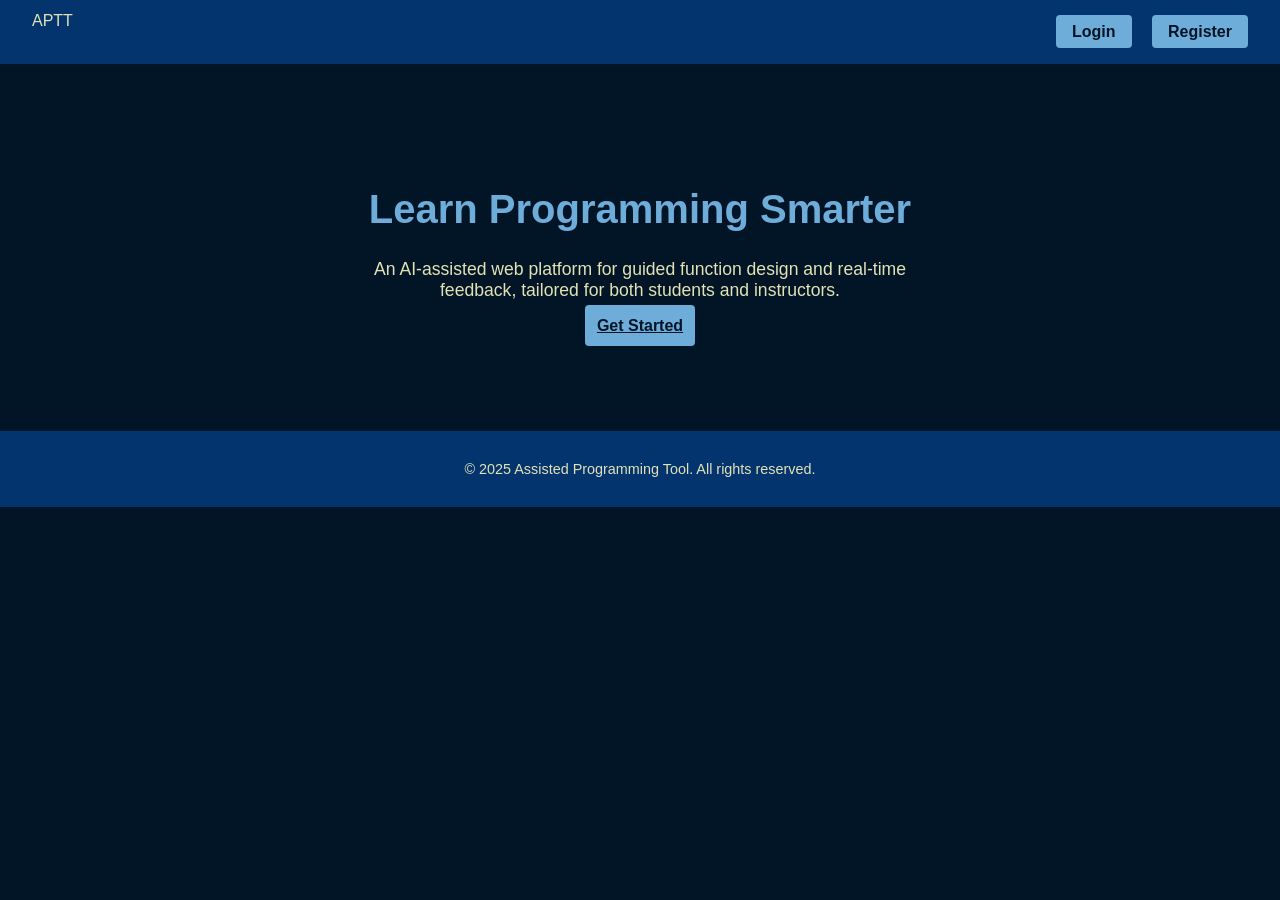
<file: frontend/index.html>
<!-- index.html -->
<!DOCTYPE html>
<html lang="en">
<head>
  <meta charset="UTF-8" />
  <meta name="viewport" content="width=device-width, initial-scale=1.0" />
  <title>Assisted Programming Tool</title>
  <link rel="stylesheet" href="css/styles.css" />
</head>
<body>
  <header class="navbar">
    <div class="logo">APTT</div>
    <div class="nav-links">
      <a href="login.html" class="btn">Login</a>
      <a href="register.html" class="btn btn-secondary">Register</a>
    </div>
  </header>
  <main class="hero">
    <h1>Learn Programming Smarter</h1>
    <p>An AI-assisted web platform for guided function design and real-time feedback, tailored for both students and instructors.</p>
    <div class="cta-buttons">
      <a href="login.html" class="btn">Get Started</a>
    </div>
  </main>
  <footer class="footer">
    <p>&copy; 2025 Assisted Programming Tool. All rights reserved.</p>
  </footer>
</body>
</html>
</file>
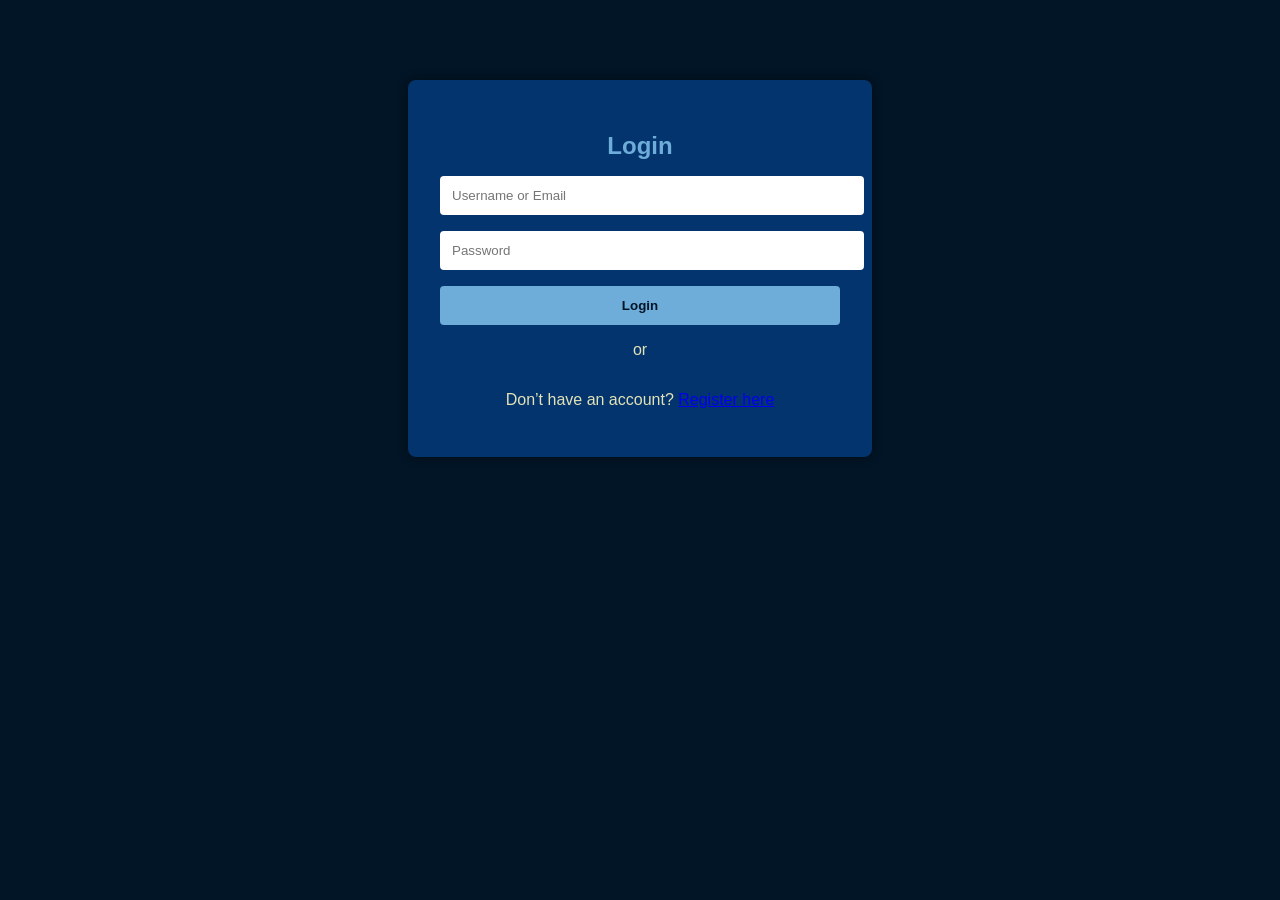
<file: frontend/collection.html>
<!DOCTYPE html>
<html lang="en">
<head>
  <meta charset="UTF-8" />
  <meta name="viewport" content="width=device-width, initial-scale=1.0"/>
  <title>Exercise Collection - APTT</title>
  <link rel="stylesheet" href="css/styles.css" />
  <style>
    .container {
      max-width: 1200px;
      margin: 2rem auto;
      padding: 0 1rem;
    }

    .section-box {
      background-color: #1e293b;
      border-radius: 8px;
      padding: 1.5rem;
      margin-bottom: 1.5rem;
      box-shadow: 0 0 8px rgba(0,0,0,0.3);
    }

    ul.exercise-list {
      list-style: none;
      padding: 0;
    }

    .exercise-item {
      display: flex;
      align-items: center;
      justify-content: space-between;
      background: #0f172a;
      padding: 0.75rem 1rem;
      margin-bottom: 0.5rem;
      border-radius: 6px;
    }

    .exercise-title a {
      color: #38bdf8;
      font-weight: 500;
      text-decoration: none;
    }

    .exercise-title a:hover {
      text-decoration: underline;
    }

    .exercise-meta {
      display: flex;
      align-items: center;
      gap: 1rem;
    }

    .badge {
      padding: 2px 8px;
      border-radius: 12px;
      font-size: 0.8rem;
      color: #fff;
    }

    .easy { background-color: #22c55e; }
    .medium { background-color: #eab308; }
    .hard { background-color: #ef4444; }

    .completed {
      font-size: 1.2rem;
      color: #10b981;
    }
  </style>
</head>
<body>
  <header class="navbar">
    <img src="assets/APTT_Logo.png" alt="APTT Logo" class="logo" onclick="window.location.href='dashboard.html'" />
    <button class="logout-btn" onclick="logout()">Logout</button>
  </header>

  <main class="container">
    <div class="section-box">
      <h2 id="collection-title">Loading...</h2>
      <p id="collection-description"></p>
    </div>

    <div class="section-box">
      <h3>Exercises</h3>
      <ul id="exercise-list" class="exercise-list"></ul>
    </div>
  </main>

  <script>
    const token = localStorage.getItem("token");
    if (!token) window.location.href = "login.html";

    const urlParams = new URLSearchParams(window.location.search);
    const collectionId = urlParams.get("id");

    fetch(`http://localhost:8000/api/collections/${collectionId}/`, {
      headers: { Authorization: `Bearer ${token}` }
    })
    .then(res => res.json())
    .then(collection => {
      document.getElementById("collection-title").textContent = collection.title;
      document.getElementById("collection-description").textContent = collection.description;
    });

    // Fetch user submissions first
    let submittedExerciseIds = [];
    fetch(`http://localhost:8000/api/submissions/`, {
      headers: { Authorization: `Bearer ${token}` }
    })
    .then(res => res.json())
    .then(submissions => {
      submittedExerciseIds = submissions.map(s => s.exercise);

      // Then fetch the exercises
      return fetch(`http://localhost:8000/api/collections/${collectionId}/exercises/`, {
        headers: { Authorization: `Bearer ${token}` }
      });
    })
    .then(res => res.json())
    .then(exercises => {
      const list = document.getElementById("exercise-list");
      if (exercises.length === 0) {
        list.innerHTML = '<li>No exercises found.</li>';
      } else {
        exercises.forEach(ex => {
          const li = document.createElement("li");
          li.className = "exercise-item";

          // Difficulty class
          let difficultyClass = "easy";
          if (ex.difficulty === "Medium") difficultyClass = "medium";
          else if (ex.difficulty === "Hard") difficultyClass = "hard";

          // Check if completed
          const isCompleted = submittedExerciseIds.includes(ex.id);
          li.innerHTML = `
            <div class="exercise-title">
              <a href="exercise.html?id=${ex.id}">${ex.title}</a>
            </div>
            <div class="exercise-meta">
              <span class="badge ${difficultyClass}">${ex.difficulty}</span>
              ${isCompleted ? '<span class="completed">✓</span>' : ''}
            </div>
          `;
          list.appendChild(li);
        });
      }
    });

    function logout() {
      localStorage.removeItem("token");
      window.location.href = "login.html";
    }
  </script>
</body>
</html>
</file>
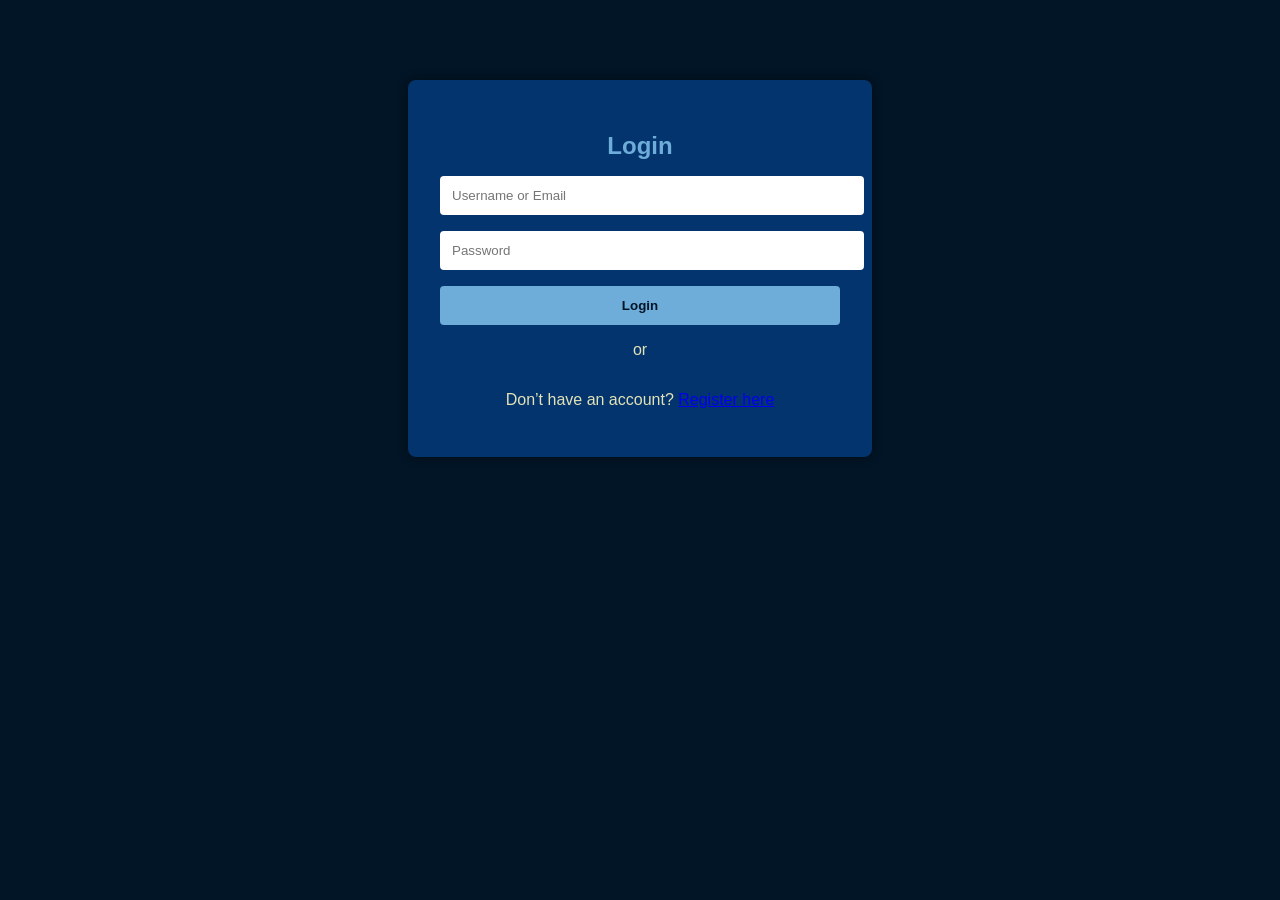
<file: frontend/collection_manage.html>
<!DOCTYPE html>
<html lang="en">
<head>
  <meta charset="UTF-8" />
  <meta name="viewport" content="width=device-width, initial-scale=1.0"/>
  <title>Manage Collection - APTT</title>
  <link rel="stylesheet" href="css/styles.css" />
  <style>
    .section {
      margin-top: 2rem;
    }
    .section h3 {
      color: #38bdf8;
      margin-bottom: 1rem;
    }
    .item-list {
      background: #1e293b;
      padding: 1rem;
      border-radius: 8px;
      box-shadow: 0 2px 6px rgba(0,0,0,0.25);
    }
    .item-list ul {
      list-style: none;
      padding: 0;
    }
    .item-list li {
      padding: 0.5rem 0;
      display: flex;
      justify-content: space-between;
      align-items: center;
      border-bottom: 1px solid #334155;
    }
    .item-list li:last-child {
      border-bottom: none;
    }
    .item-list a {
      color: #93c5fd;
      text-decoration: none;
    }
    .item-list button {
      background-color: #ef4444;
      color: white;
      border: none;
      padding: 0.3rem 0.6rem;
      border-radius: 4px;
      cursor: pointer;
    }

    .btn-add {
      margin-top: 1rem;
      padding: 0.5rem 1rem;
      background-color: #38bdf8;
      color: #0f172a;
      border: none;
      border-radius: 5px;
      font-weight: bold;
      cursor: pointer;
    }

    .modal {
      position: fixed;
      top: 0; left: 0; right: 0; bottom: 0;
      background-color: rgba(0,0,0,0.7);
      display: flex;
      justify-content: center;
      align-items: center;
      z-index: 1000;
    }

    .modal-content {
      background-color: #1e293b;
      padding: 2rem;
      border-radius: 8px;
      max-width: 500px;
      width: 100%;
    }

    .modal-content input[type="text"] {
      width: 100%;
      margin-bottom: 1rem;
      padding: 0.5rem;
      background-color: #0f172a;
      border: 1px solid #334155;
      color: white;
      border-radius: 4px;
    }

    .modal-list {
      max-height: 200px;
      overflow-y: auto;
      background-color: #0f172a;
      padding: 1rem;
      border: 1px solid #334155;
      border-radius: 4px;
    }

    .modal-list label {
      display: block;
      margin-bottom: 0.5rem;
    }

    .modal-actions {
      margin-top: 1rem;
      display: flex;
      justify-content: flex-end;
      gap: 1rem;
    }

    .hidden {
      display: none;
    }
  </style>
</head>
<body>
  <header class="navbar">
    <img src="assets/APTT_Logo.png" alt="APTT Logo" class="logo" onclick="window.location.href='dashboard.html'" />
    <button class="logout-btn" onclick="logout()">Logout</button>
  </header>

  <main class="container">
    <h2 id="collection-title">Manage Collection</h2>

    <div class="section">
      <h3>Exercises in this Collection</h3>
      <div class="item-list">
        <ul id="exercise-list"></ul>
      </div>
      <button class="btn-add" onclick="showModal()">+ Add Exercises</button>
    </div>
  </main>

  <!-- Modal -->
  <div id="exercise-modal" class="modal hidden">
    <div class="modal-content">
      <h3>Add Exercises to Collection</h3>
      <input type="text" id="exercise-filter" placeholder="Filter exercises..." oninput="filterExerciseList()">
      <div id="exercise-options" class="modal-list"></div>
      <div class="modal-actions">
        <button onclick="hideModal()">Cancel</button>
        <button onclick="submitSelectedExercises()">Add Selected</button>
      </div>
    </div>
  </div>

  <script>
    const token = localStorage.getItem("token");
    if (!token) window.location.href = "login.html";
    const collectionId = new URLSearchParams(window.location.search).get("id");
    let allExercises = [];
    let exercisesInCollection = [];

    function logout() {
      localStorage.removeItem("token");
      window.location.href = "login.html";
    }

    function renderExercises() {
      fetch(`http://localhost:8000/api/collections/${collectionId}/exercises/`, {
        headers: { Authorization: `Bearer ${token}` }
      })
      .then(res => res.json())
      .then(data => {
        exercisesInCollection = data;
        const list = document.getElementById("exercise-list");
        list.innerHTML = "";
        data.forEach(ex => {
          const li = document.createElement("li");
          li.innerHTML = `
            <a href="manage_exercise.html?id=${ex.id}">${ex.title}</a>
            <button onclick="removeExercise(${ex.id})">Remove</button>`;
          list.appendChild(li);
        });
        renderExerciseOptions();
      });
    }

    function loadAllExercises() {
      fetch("http://localhost:8000/api/exercises/", {
        headers: { Authorization: `Bearer ${token}` }
      })
      .then(res => res.json())
      .then(data => {
        allExercises = data;
        renderExercises();
      });
    }

    function renderExerciseOptions() {
      const container = document.getElementById("exercise-options");
      container.innerHTML = "";
      const filter = document.getElementById("exercise-filter").value.toLowerCase();
      allExercises.forEach(ex => {
        const alreadyInCollection = exercisesInCollection.some(e => e.id === ex.id);
        if (!alreadyInCollection && ex.title.toLowerCase().includes(filter)) {
          const label = document.createElement("label");
          label.innerHTML = `<input type="checkbox" value="${ex.id}" /> ${ex.title}`;
          container.appendChild(label);
        }
      });
    }

    function showModal() {
      document.getElementById("exercise-modal").classList.remove("hidden");
      renderExerciseOptions();
    }

    function hideModal() {
      document.getElementById("exercise-modal").classList.add("hidden");
    }

    function submitSelectedExercises() {
      const checkboxes = document.querySelectorAll("#exercise-options input[type='checkbox']:checked");
      const selectedIds = Array.from(checkboxes).map(cb => parseInt(cb.value));

      Promise.all(selectedIds.map(id =>
        fetch(`http://localhost:8000/api/exercises/${id}/add_to_collection/`, {
          method: "POST",
          headers: {
            "Content-Type": "application/json",
            Authorization: `Bearer ${token}`
          },
          body: JSON.stringify({ collection_id: collectionId })
        })
      )).then(() => {
        hideModal();
        renderExercises();
      });
    }

    fetch(`http://localhost:8000/api/collections/${collectionId}/`, {
      headers: { Authorization: `Bearer ${token}` }
    })
    .then(res => res.json())
    .then(data => {
      document.getElementById("collection-title").textContent = `Manage Collection: ${data.title}`;
    });

    loadAllExercises();
  </script>
</body>
</html>
</file>
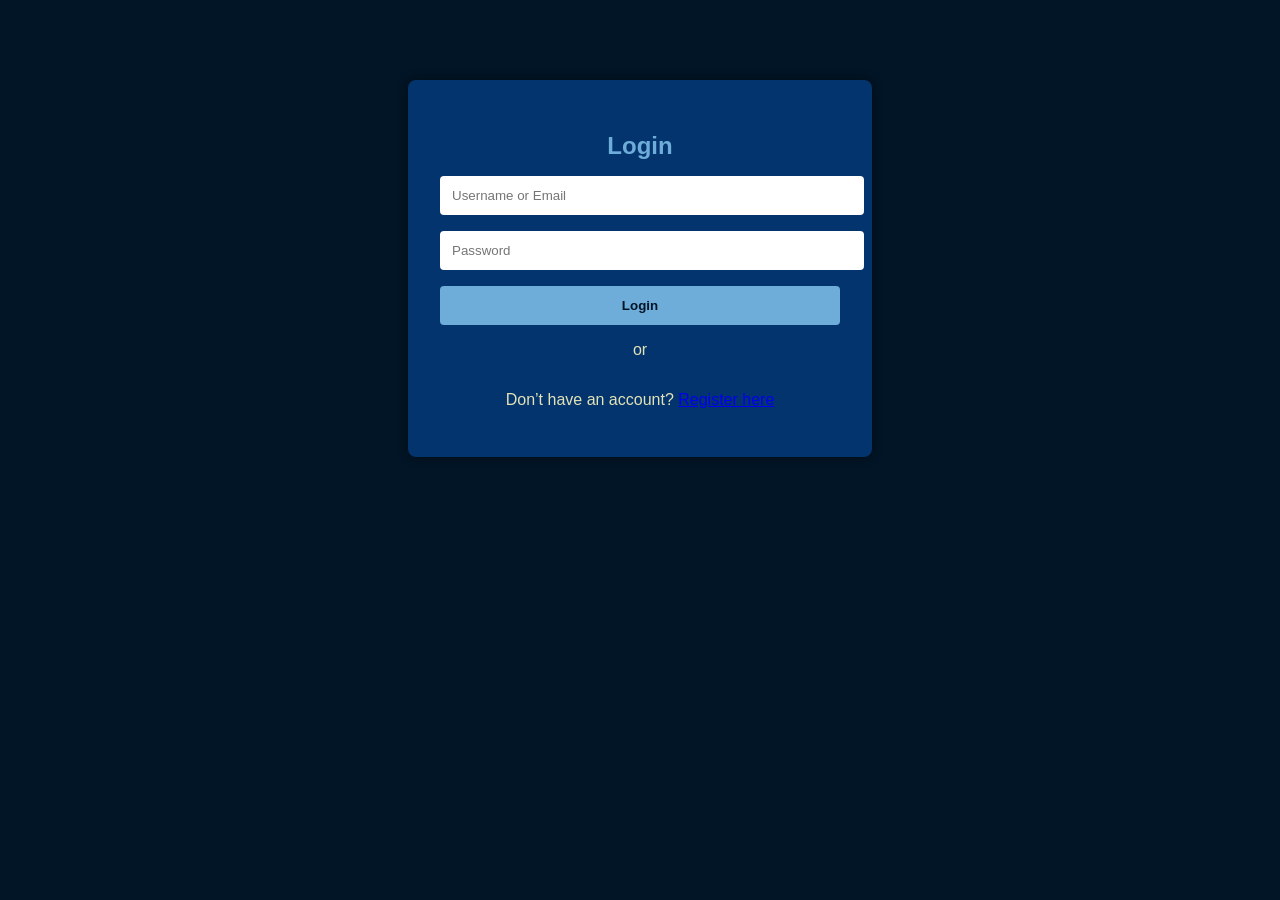
<file: frontend/course.html>
<!DOCTYPE html>
<html lang="en">
<head>
  <meta charset="UTF-8" />
  <meta name="viewport" content="width=device-width, initial-scale=1.0"/>
  <title>Course Details - APTT</title>
  <link rel="stylesheet" href="css/styles.css" />
  <style>
    .container {
      max-width: 1200px;
      margin: 2rem auto;
      padding: 0 1rem;
    }

    .section-box {
      background-color: #1e293b;
      border-radius: 8px;
      padding: 1.5rem;
      margin-bottom: 1.5rem;
      box-shadow: 0 0 8px rgba(0,0,0,0.3);
    }

    ul.collection-list {
      list-style: none;
      padding: 0;
    }

    .collection-item {
      background: #0f172a;
      padding: 0.75rem 1rem;
      margin-bottom: 0.5rem;
      border-radius: 6px;
    }

    .collection-item a {
      color: #38bdf8;
      font-weight: 500;
      text-decoration: none;
    }

    .collection-item a:hover {
      text-decoration: underline;
    }

    .no-data {
      color: #94a3b8;
      font-style: italic;
    }
  </style>
</head>
<body>
  <!-- Navbar -->
  <header class="navbar">
    <img src="assets/APTT_Logo.png" alt="APTT Logo" class="logo" onclick="window.location.href='dashboard.html'" />
    <button class="logout-btn" onclick="logout()">Logout</button>
  </header>

  <main class="container">
    <div class="section-box">
      <h2 id="course-name">Loading...</h2>
      <p id="course-description" class="no-data">Loading course description...</p>
    </div>

    <div class="section-box">
      <h3>Exercise Collections</h3>
      <ul id="collections-list" class="collection-list"></ul>
    </div>
  </main>

  <script>
    const token = localStorage.getItem("token");
    if (!token) window.location.href = "login.html";

    const urlParams = new URLSearchParams(window.location.search);
    const courseId = urlParams.get("id");

    // Load course data
    fetch(`http://localhost:8000/api/courses/${courseId}/`, {
      headers: { Authorization: `Bearer ${token}` }
    })
    .then(res => res.json())
    .then(course => {
      document.getElementById("course-name").textContent = course.name;
      document.getElementById("course-description").textContent = course.description;
    });

    // Load collections for the course
    fetch(`http://localhost:8000/api/collections/?courses=${courseId}`, {
      headers: { Authorization: `Bearer ${token}` }
    })
    .then(res => res.json())
    .then(collections => {
      const list = document.getElementById("collections-list");
      if (collections.length === 0) {
        list.innerHTML = '<li class="no-data">No collections available.</li>';
      } else {
        collections.forEach(c => {
          const li = document.createElement("li");
          li.className = "collection-item";
          li.innerHTML = `<a href="collection.html?id=${c.id}">${c.title}</a>`;
          list.appendChild(li);
        });
      }
    });

    function logout() {
      localStorage.removeItem("token");
      window.location.href = "login.html";
    }
  </script>
</body>
</html>
</file>
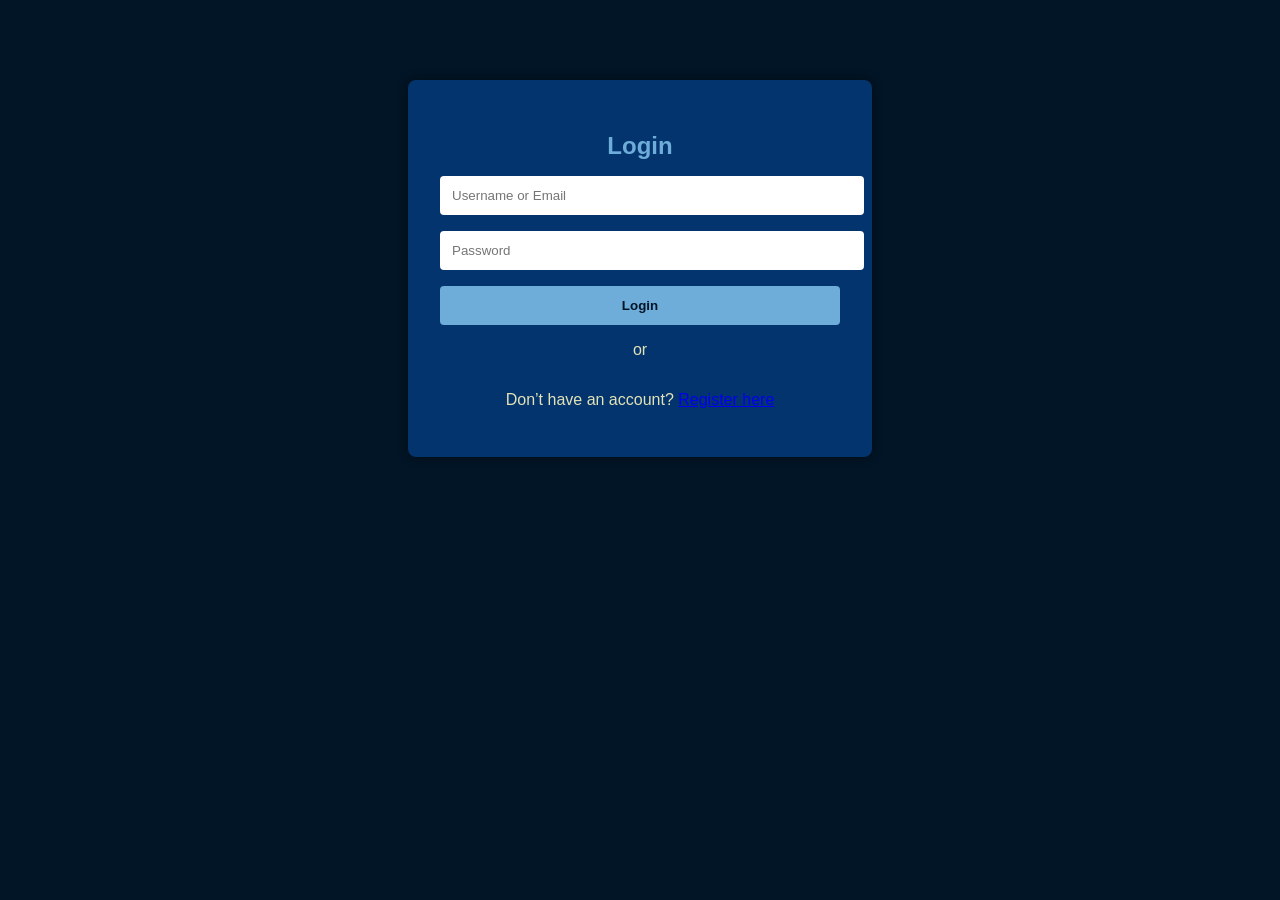
<file: frontend/course_manage.html>
<!DOCTYPE html>
<html lang="en">
<head>
  <meta charset="UTF-8" />
  <meta name="viewport" content="width=device-width, initial-scale=1.0"/>
  <title>Manage Course - APTT</title>
  <link rel="stylesheet" href="css/styles.css" />
  <style>
    .section { margin-top: 2rem; }
    .section h3 { color: #38bdf8; margin-bottom: 1rem; }
    .item-list {
      background: #1e293b; padding: 1rem;
      border-radius: 8px; box-shadow: 0 2px 6px rgba(0,0,0,0.25);
    }
    .item-list ul { list-style: none; padding: 0; }
    .item-list li {
      padding: 0.5rem 0; display: flex;
      justify-content: space-between; align-items: center;
      border-bottom: 1px solid #334155;
    }
    .item-list li:last-child { border-bottom: none; }
    .item-list a { color: #93c5fd; text-decoration: none; }
    .item-list button {
      background-color: #ef4444; color: white;
      border: none; padding: 0.3rem 0.6rem;
      border-radius: 4px; cursor: pointer;
    }
    .btn-add {
      margin-top: 1rem; padding: 0.5rem 1rem;
      background-color: #38bdf8; color: #0f172a;
      border: none; border-radius: 5px; font-weight: bold; cursor: pointer;
    }
    .modal {
      position: fixed; top: 0; left: 0; right: 0; bottom: 0;
      background-color: rgba(0,0,0,0.7); display: flex;
      justify-content: center; align-items: center; z-index: 1000;
    }
    .modal-content {
      background-color: #1e293b; padding: 2rem;
      border-radius: 8px; max-width: 500px; width: 100%;
    }
    .modal-content input[type="text"] {
      width: 100%; margin-bottom: 1rem; padding: 0.5rem;
      background-color: #0f172a; border: 1px solid #334155;
      color: white; border-radius: 4px;
    }
    .modal-list {
      max-height: 200px; overflow-y: auto;
      background-color: #0f172a; padding: 1rem;
      border: 1px solid #334155; border-radius: 4px;
    }
    .modal-list label { display: block; margin-bottom: 0.5rem; }
    .modal-actions {
      margin-top: 1rem; display: flex;
      justify-content: flex-end; gap: 1rem;
    }
    .hidden { display: none; }
  </style>
</head>
<body>
  <header class="navbar">
    <img src="assets/APTT_Logo.png" alt="APTT Logo" class="logo" onclick="window.location.href='dashboard.html'" />
    <button class="logout-btn" onclick="logout()">Logout</button>
  </header>

  <main class="container">
    <h2 id="course-title">Manage Course</h2>

    <div class="section">
      <h3>Pending Enrollment Requests</h3>
      <div class="item-list">
        <ul id="pending-list"></ul>
      </div>
    </div>

    <div class="section">
      <h3>Students Enrolled</h3>
      <input type="text" id="student-search" placeholder="Search students..." oninput="filterStudents()" style="width: 100%; padding: 0.5rem; border-radius: 4px; border: none; margin-bottom: 1rem;" />
      <div class="item-list">
        <ul id="student-list"></ul>
      </div>
    </div>

    <div class="section">
      <h3>Exercise Collections in Course</h3>
      <input type="text" id="collection-search" placeholder="Search collections..." oninput="filterCollections()" style="width: 100%; padding: 0.5rem; border-radius: 4px; border: none; margin-bottom: 1rem;" />
      <div class="item-list">
        <ul id="collection-list"></ul>
      </div>
      <button class="btn-add" onclick="showCollectionModal()">+ Add Collections</button>
    </div>
  </main>

  <div id="collection-modal" class="modal hidden">
    <div class="modal-content">
      <h3>Add Collections to Course</h3>
      <input type="text" id="collection-filter" placeholder="Filter collections..." oninput="renderCollectionOptions()" />
      <div id="collection-options" class="modal-list"></div>
      <div class="modal-actions">
        <button onclick="hideCollectionModal()">Cancel</button>
        <button onclick="submitSelectedCollections()">Add Selected</button>
      </div>
    </div>
  </div>

  <script>
    const token = localStorage.getItem("token");
    const courseId = new URLSearchParams(window.location.search).get("id");
    if (!token) window.location.href = "login.html";

    let allStudents = [], allCollections = [], courseCollections = [], pendingUsers = [];

    function logout() {
      localStorage.removeItem("token");
      window.location.href = "login.html";
    }

    function renderStudents() {
      fetch(`http://localhost:8000/api/courses/${courseId}/`, {
        headers: { Authorization: `Bearer ${token}` }
      })
      .then(res => res.json())
      .then(course => {
        document.getElementById("course-title").textContent = `Manage Course: ${course.name}`;
        allStudents = course.students || [];
        filterStudents();
      });
    }

    function filterStudents() {
      const query = document.getElementById("student-search").value.toLowerCase();
      const list = document.getElementById("student-list");
      list.innerHTML = "";
      allStudents.filter(user => user.username.toLowerCase().includes(query)).forEach(user => {
        const li = document.createElement("li");
        li.innerHTML = `<a href="student_activity.html?course=${courseId}&user=${user.id}">${user.username}</a><button onclick="removeStudent(${user.id})">Remove</button>`;
        list.appendChild(li);
      });
    }

    function renderPending() {
      const list = document.getElementById("pending-list");
      list.innerHTML = "";
      pendingUsers.forEach(user => {
        const li = document.createElement("li");
        li.innerHTML = `
          <span>${user.username}</span>
          <div>
            <button onclick="approveRequest(${user.id})">✅</button>
            <button onclick="rejectRequest(${user.id})">❌</button>
          </div>
        `;
        list.appendChild(li);
      });
    }

    function renderCollections() {
      fetch(`http://localhost:8000/api/collections/by_course/?course_id=${courseId}`, {
        headers: { Authorization: `Bearer ${token}` }
      })
      .then(res => res.json())
      .then(data => {
        courseCollections = data;
        filterCollections();
      });
    }

    function filterCollections() {
      const query = document.getElementById("collection-search").value.toLowerCase();
      const list = document.getElementById("collection-list");
      list.innerHTML = "";
      courseCollections.filter(c => c.title.toLowerCase().includes(query)).forEach(c => {
        const li = document.createElement("li");
        li.innerHTML = `<a href="collection_activity.html?course=${courseId}&collection=${c.id}">${c.title}</a><button onclick="removeCollection(${c.id})">Remove</button>`;
        list.appendChild(li);
      });
    }

    function showCollectionModal() {
      document.getElementById("collection-modal").classList.remove("hidden");
      renderCollectionOptions();
    }

    function hideCollectionModal() {
      document.getElementById("collection-modal").classList.add("hidden");
    }

    function renderCollectionOptions() {
      const container = document.getElementById("collection-options");
      const filter = document.getElementById("collection-filter").value.toLowerCase();
      container.innerHTML = "";
      allCollections.forEach(c => {
        const alreadyInCourse = courseCollections.some(col => col.id === c.id);
        if (!alreadyInCourse && c.title.toLowerCase().includes(filter)) {
          const label = document.createElement("label");
          label.innerHTML = `<input type="checkbox" value="${c.id}"> ${c.title}`;
          container.appendChild(label);
        }
      });
    }

    function submitSelectedCollections() {
      const selected = Array.from(document.querySelectorAll("#collection-options input:checked")).map(cb => parseInt(cb.value));
      Promise.all(selected.map(id =>
        fetch(`http://localhost:8000/api/collections/${id}/add_course/`, {
          method: "POST",
          headers: {
            "Content-Type": "application/json",
            Authorization: `Bearer ${token}`
          },
          body: JSON.stringify({ course_id: courseId })
        })
      )).then(() => {
        hideCollectionModal();
        renderCollections();
      });
    }

    function removeCollection(id) {
      fetch(`http://localhost:8000/api/collections/${id}/remove_course/`, {
        method: "POST",
        headers: {
          "Content-Type": "application/json",
          Authorization: `Bearer ${token}`
        },
        body: JSON.stringify({ course_id: courseId })
      }).then(() => renderCollections());
    }

    function removeStudent(userId) {
      fetch(`http://localhost:8000/api/courses/${courseId}/remove_student/`, {
        method: "POST",
        headers: {
          "Content-Type": "application/json",
          Authorization: `Bearer ${token}`
        },
        body: JSON.stringify({ user_id: userId })
      }).then(() => renderStudents());
    }

    function approveRequest(userId) {
      fetch(`http://localhost:8000/api/courses/${courseId}/approve/`, {
        method: "POST",
        headers: {
          "Content-Type": "application/json",
          Authorization: `Bearer ${token}`
        },
        body: JSON.stringify({ user_id: userId })
      }).then(() => {
        loadPendingRequests();
        renderStudents();
      });
    }

    function rejectRequest(userId) {
      fetch(`http://localhost:8000/api/courses/${courseId}/reject/`, {
        method: "POST",
        headers: {
          "Content-Type": "application/json",
          Authorization: `Bearer ${token}`
        },
        body: JSON.stringify({ user_id: userId })
      }).then(() => loadPendingRequests());
    }

    function loadPendingRequests() {
      fetch(`http://localhost:8000/api/courses/${courseId}/pending/`, {
        headers: { Authorization: `Bearer ${token}` }
      })
      .then(res => res.json())
      .then(data => {
        pendingUsers = data;
        renderPending();
      });
    }

    function loadAllCollections() {
      fetch("http://localhost:8000/api/collections/", {
        headers: { Authorization: `Bearer ${token}` }
      })
      .then(res => res.json())
      .then(data => { allCollections = data; });
    }

    loadPendingRequests();
    renderStudents();
    renderCollections();
    loadAllCollections();
  </script>
</body>
</html>
</file>
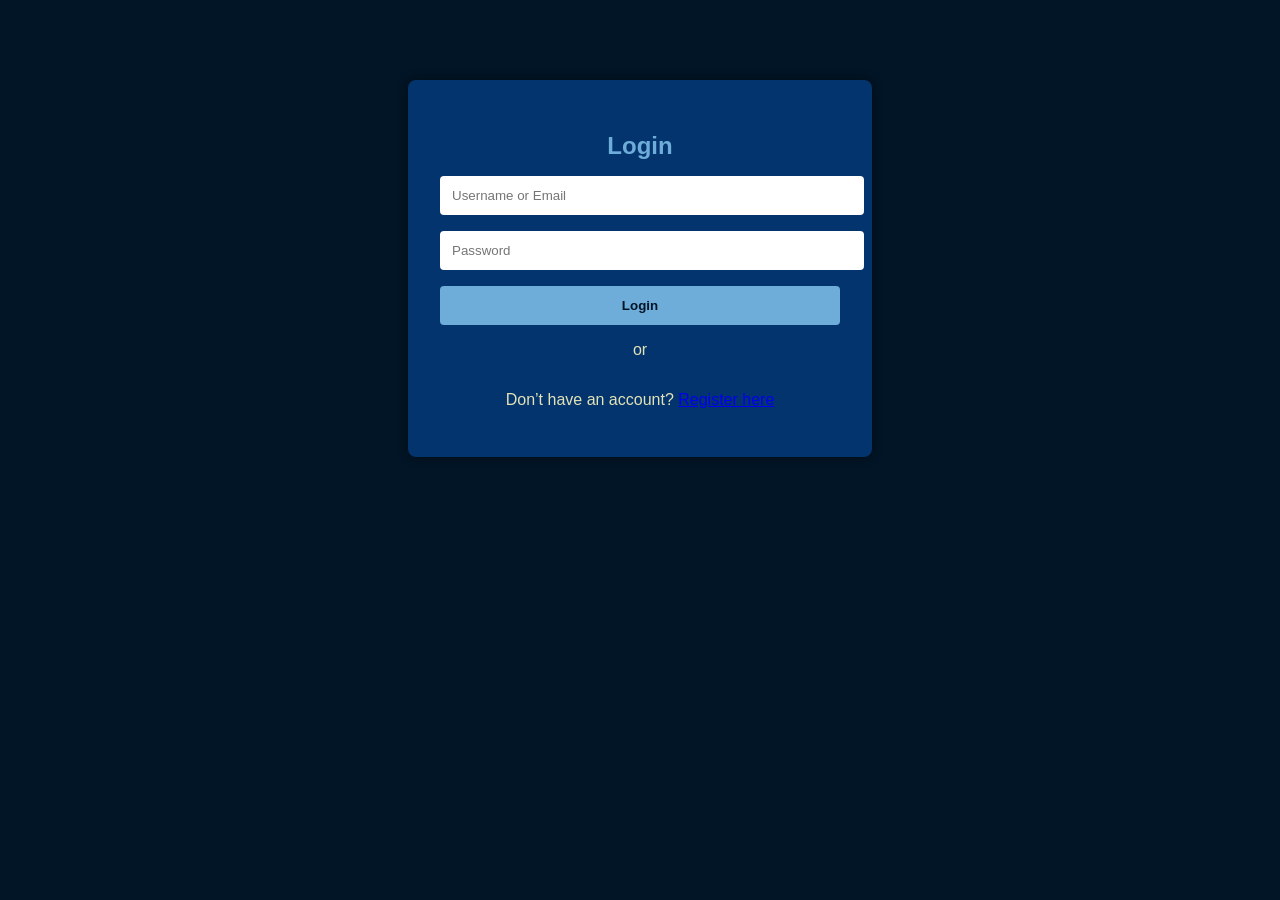
<file: frontend/courses.html>
<!DOCTYPE html>
<html lang="en">
<head>
  <meta charset="UTF-8" />
  <meta name="viewport" content="width=device-width, initial-scale=1.0"/>
  <title>Courses - APTT</title>
  <link rel="stylesheet" href="css/styles.css" />
  <style>
    .container { max-width: 1200px; margin: 2rem auto; padding: 1rem; }
    .search-box { margin-bottom: 1rem; width: 100%; }
    .search-box input {
      width: 100%;
      padding: 0.5rem;
      border-radius: 6px;
      border: none;
      background-color: #1e293b;
      color: white;
    }
    .layout { display: flex; gap: 2rem; }
    .column { flex: 1; padding: 0.5rem; }
    .card-container { display: flex; flex-direction: column; gap: 1rem; }
    .card {
      background-color: #1e293b;
      padding: 1rem;
      border-radius: 8px;
      width: 100%;
      box-shadow: 0 2px 6px rgba(0,0,0,0.25);
    }
    .card h3 { margin-bottom: 0.5rem; }
    .card p { margin-bottom: 0.5rem; }
    .public-label {
      color: #22c55e;
      font-weight: bold;
      font-size: 0.9rem;
    }
    .private-label {
      color: #facc15;
      font-weight: bold;
      font-size: 0.9rem;
    }
    .btn {
      background-color: #38bdf8;
      color: #0f172a;
      padding: 0.4rem 0.8rem;
      border: none;
      border-radius: 5px;
      font-weight: bold;
      cursor: pointer;
    }
    .btn:hover { background-color: #60cdfb; }
    .navbar .nav-links { display: flex; gap: 1rem; }
  </style>
</head>
<body>
  <header class="navbar">
    <div class="logo">APTT</div>
    <div class="nav-links">
      <button class="btn btn-secondary" onclick="logout()">Logout</button>
    </div>
  </header>

  <main class="container">
    <h2>Explore Courses</h2>
    <div class="search-box">
      <input type="text" placeholder="Search courses..." oninput="filterCourses(this.value)">
    </div>
    <div class="layout">
      <div class="column">
        <h3>Available Courses</h3>
        <div id="course-list" class="card-container"></div>
      </div>
      <div class="column">
        <h3>Your Courses</h3>
        <div id="enrolled-list" class="card-container"></div>
      </div>
    </div>
  </main>

  <script>
    const token = localStorage.getItem("token");
    if (!token) window.location.href = "login.html";

    let allCourses = [];
    let enrolledCourses = [];

    function logout() {
      localStorage.removeItem("token");
      window.location.href = "login.html";
    }

    function renderCourses() {
      const query = document.querySelector(".search-box input").value.toLowerCase();
      const list = document.getElementById("course-list");
      list.innerHTML = "";

      const filtered = allCourses.filter(c =>
        (c.name.toLowerCase().includes(query) || c.description.toLowerCase().includes(query)) &&
        c.status === "not_enrolled"
      );

      if (filtered.length === 0) {
        list.innerHTML = "<p>No matching courses found.</p>";
        return;
      }

      filtered.forEach(course => {
        const card = document.createElement("div");
        card.className = "card";

        const label = course.public
          ? `<span class="public-label">Public</span>`
          : `<span class="private-label">Private</span>`;

        let button = "";
        if (course.status === "pending") {
          button = `<button class="btn" disabled>Pending Acceptance</button>`;
        } else if (course.status === "enrolled") {
          button = ``;
        } else {
          button = course.public
            ? `<button class="btn" onclick="enroll(${course.id})">Enroll</button>`
            : `<button class="btn" onclick="requestAccess(${course.id})">Request Access</button>`;
        }

        card.innerHTML = `
          <h3>${course.name}</h3>
          <p>${course.description}</p>
          ${label}
          <div style="margin-top: 0.5rem;">${button}</div>
        `;
        list.appendChild(card);
      });
    }

    function renderMyCourses() {
      const query = document.querySelector(".search-box input").value.toLowerCase();
      const container = document.getElementById("enrolled-list");
      container.innerHTML = "";

      const filtered = allCourses.filter(course =>
        (course.status === "enrolled" || course.status === "instructor") &&
        (course.name.toLowerCase().includes(query) || course.description.toLowerCase().includes(query))
      );

      filtered.forEach(course => {
        const div = document.createElement("div");
        div.className = "card";

        let content = `
          <h3>${course.name}</h3>
          <p>${course.description}</p>
        `;

        if (course.status === "instructor") {
          content += `<p><strong>You are the owner</strong></p>`;
          div.style.cursor = "pointer";
          div.onclick = () => window.location.href = `course_manage.html?id=${course.id}`;
        } else {
          const btn = document.createElement("button");
          btn.className = "btn";
          btn.textContent = "Unenroll";
          btn.onclick = (e) => {
            e.stopPropagation();
            if (confirm("Are you sure you want to unenroll? You will lose all progress in this course.")) {
              fetch(`http://localhost:8000/api/courses/${course.id}/remove_student/`, {
                method: "POST",
                headers: {
                  "Content-Type": "application/json",
                  Authorization: `Bearer ${token}`
                },
                body: JSON.stringify({ user_id: null })
              }).then(() => loadCourses());
            }
          };
          div.appendChild(btn);
          div.style.cursor = "pointer";
          div.onclick = () => window.location.href = `course.html?id=${course.id}`;
        }

        div.innerHTML += content;
        container.appendChild(div);
      });
    }


    function filterCourses() {
      renderCourses();
      renderMyCourses();
    }

    function enroll(courseId) {
      fetch(`http://localhost:8000/api/courses/${courseId}/enroll/`, {
        method: "POST",
        headers: {
          Authorization: `Bearer ${token}`,
          "Content-Type": "application/json"
        }
      }).then(res => {
        if (res.ok) {
          alert("Successfully enrolled!");
          loadCourses();
        } else {
          alert("Could not enroll in course.");
        }
      });
    }

    function requestAccess(courseId) {
      fetch(`http://localhost:8000/api/courses/${courseId}/request/`, {
        method: "POST",
        headers: {
          Authorization: `Bearer ${token}`,
          "Content-Type": "application/json"
        }
      }).then(res => {
        if (res.ok) {
          alert("Access request sent.");
          loadCourses();
        } else {
          alert("Could not send request.");
        }
      });
    }

    function loadCourses() {
      fetch("http://localhost:8000/api/courses/public/", {
        headers: { Authorization: `Bearer ${token}` }
      })
      .then(res => res.json())
      .then(data => {
        allCourses = data;
        renderCourses();
        renderMyCourses();
      });
    }

    loadCourses();
  </script>
</body>
</html>
</file>
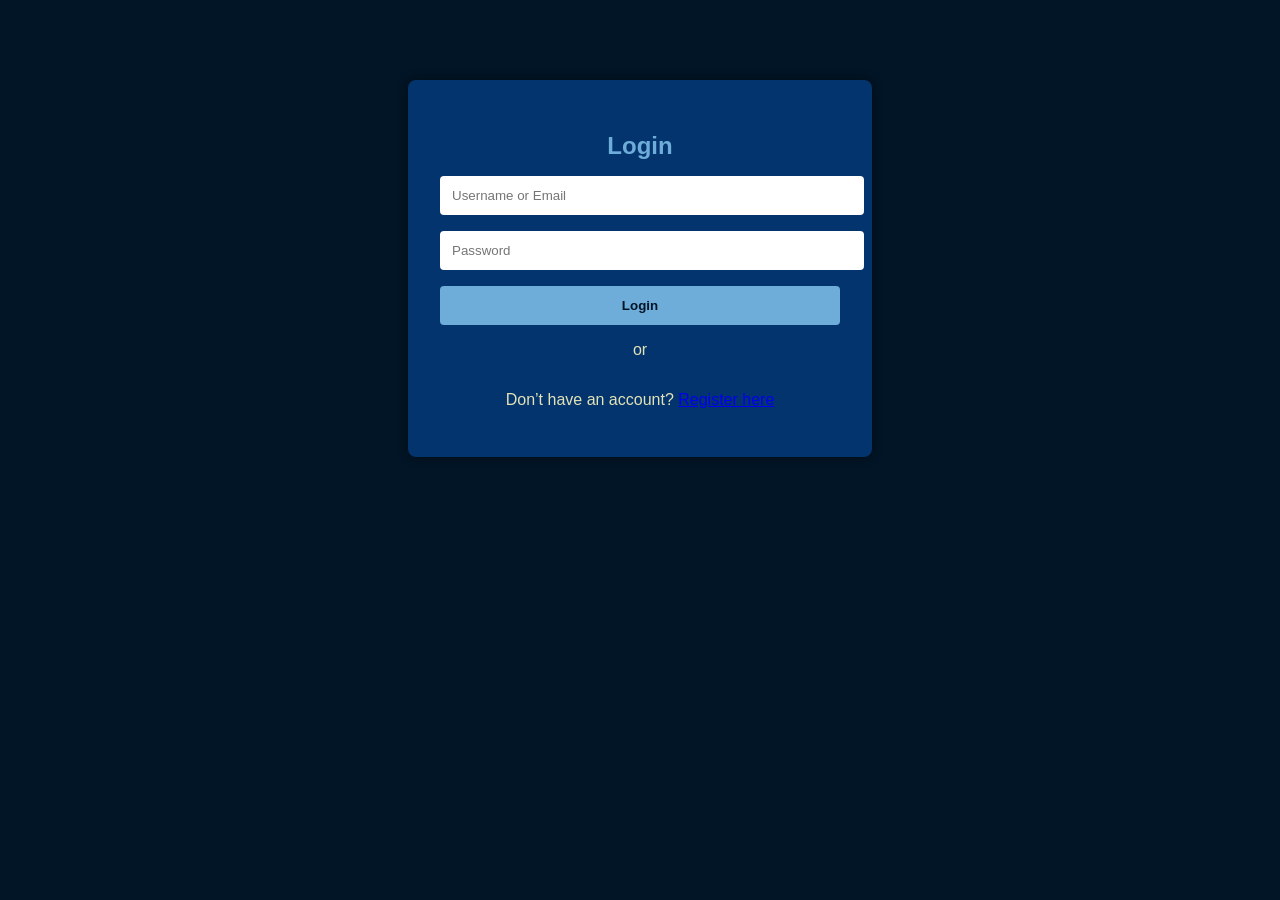
<file: frontend/create_exercise.html>
<!DOCTYPE html>
<html lang="en">
<head>
  <meta charset="UTF-8" />
  <meta name="viewport" content="width=device-width, initial-scale=1.0" />
  <title>Create Exercise - APTT</title>
  <link rel="stylesheet" href="css/styles.css" />
  <style>
    .container {
      max-width: 800px;
      margin: 2rem auto;
      padding: 1rem;
    }
    form {
      display: flex;
      flex-direction: column;
      gap: 1rem;
      background-color: #1e293b;
      padding: 2rem;
      border-radius: 8px;
    }
    label {
      font-weight: bold;
    }
    input, select, textarea {
      padding: 0.5rem;
      border-radius: 4px;
      border: none;
      width: 100%;
    }
    textarea {
      resize: vertical;
    }
    .test-case-box {
      margin-bottom: 1rem;
    }
    .test-case-box textarea {
      font-family: monospace;
    }
    .hint {
      font-size: 0.9rem;
      color: #94a3b8;
      background: #0f172a;
      padding: 1rem;
      border-radius: 6px;
    }
  </style>
</head>
<body>
  <header class="navbar">
    <img src="assets/APTT_Logo.png" alt="APTT Logo" class="logo" onclick="window.location.href='dashboard.html'" />
    <button class="logout-btn" onclick="logout()">Logout</button>
  </header>

  <main class="container">
    <h2>Create New Exercise</h2>
    <form id="exercise-form">
      <label>Title</label>
      <input type="text" name="title" required />

      <label>Description</label>
      <textarea name="description" rows="4" required></textarea>

      <label>Difficulty</label>
      <select name="difficulty" required>
        <option value="easy">Easy</option>
        <option value="medium">Medium</option>
        <option value="hard">Hard</option>
      </select>

      <label>Collection</label>
      <select name="collection" id="collection-select">
        <option value="">-- None --</option>
      </select>

      <label>Print-based Evaluation</label>
      <input type="checkbox" name="print_based" />

      <label>Optimal Solution (Python)</label>
      <textarea name="optimal_solution" rows="6" required></textarea>

      <label>Test Cases</label>
      <div class="hint">
        Each test case must be a JSON object with <code>input</code> and <code>expected_output</code> keys.<br/>
        Examples:<br/>
        <code>{"input": [3, 5], "expected_output": 8}</code><br/>
        <code>{"input": [[1, 2, 3]], "expected_output": 6}</code><br/>
        <code>{"input": [], "expected_output": "Hello World"}</code> (for print-based)
      </div>

      <div id="test-cases-container"></div>
      <button type="button" onclick="addTestCase()">+ Add Test Case</button>

      <button type="submit" class="btn">Create Exercise</button>
    </form>
  </main>

  <script>
    const token = localStorage.getItem("token");
    if (!token) window.location.href = "login.html";

    function logout() {
      localStorage.removeItem("token");
      window.location.href = "login.html";
    }

    function addTestCase() {
      const container = document.getElementById("test-cases-container");
      const div = document.createElement("div");
      div.className = "test-case-box";

      const textarea = document.createElement("textarea");
      textarea.rows = 4;
      textarea.placeholder = '{"input": [3, 5], "expected_output": 8}';
      textarea.className = "testcase-json";
      textarea.required = true;

      div.appendChild(textarea);
      container.appendChild(div);
    }

    // Load collections
    fetch("http://localhost:8000/api/collections/", {
      headers: { Authorization: `Bearer ${token}` }
    })
    .then(res => res.json())
    .then(data => {
      const select = document.getElementById("collection-select");
      data.forEach(col => {
        const option = document.createElement("option");
        option.value = col.id;
        option.textContent = col.title;
        select.appendChild(option);
      });
    });

    // Submit logic
    document.getElementById("exercise-form").addEventListener("submit", async (e) => {
      e.preventDefault();
      const form = e.target;
      const printBased = form.print_based.checked;

      const testCases = [];
      for (const textarea of document.querySelectorAll(".testcase-json")) {
        const value = textarea.value.trim();
        try {
          const obj = JSON.parse(value);
          if (!("input" in obj) || !("expected_output" in obj)) {
            alert("Each test case must have both 'input' and 'expected_output'");
            return;
          }
          testCases.push(obj);
        } catch (err) {
          alert(`Invalid JSON format:\n${err.message}`);
          return;
        }
      }

      const payload = {
        title: form.title.value,
        description: form.description.value,
        difficulty: form.difficulty.value,
        optimal_solution: form.optimal_solution.value,
        test_cases: testCases,
        print_based: printBased
      };

      const collectionId = form.collection.value;

      const res = await fetch("http://localhost:8000/api/exercises/", {
        method: "POST",
        headers: {
          "Content-Type": "application/json",
          Authorization: `Bearer ${token}`
        },
        body: JSON.stringify(payload)
      });

      if (!res.ok) {
        const err = await res.json();
        return alert("Error: " + JSON.stringify(err));
      }

      const created = await res.json();

      if (collectionId) {
        await fetch(`http://localhost:8000/api/exercises/${created.id}/add_to_collection/`, {
          method: "POST",
          headers: {
            "Content-Type": "application/json",
            Authorization: `Bearer ${token}`
          },
          body: JSON.stringify({ collection_id: collectionId })
        });
      }

      alert("Exercise created successfully!");
      window.location.href = "dashboard.html";
    });

    window.onload = () => {
      addTestCase();
    };
  </script>
</body>
</html>
</file>
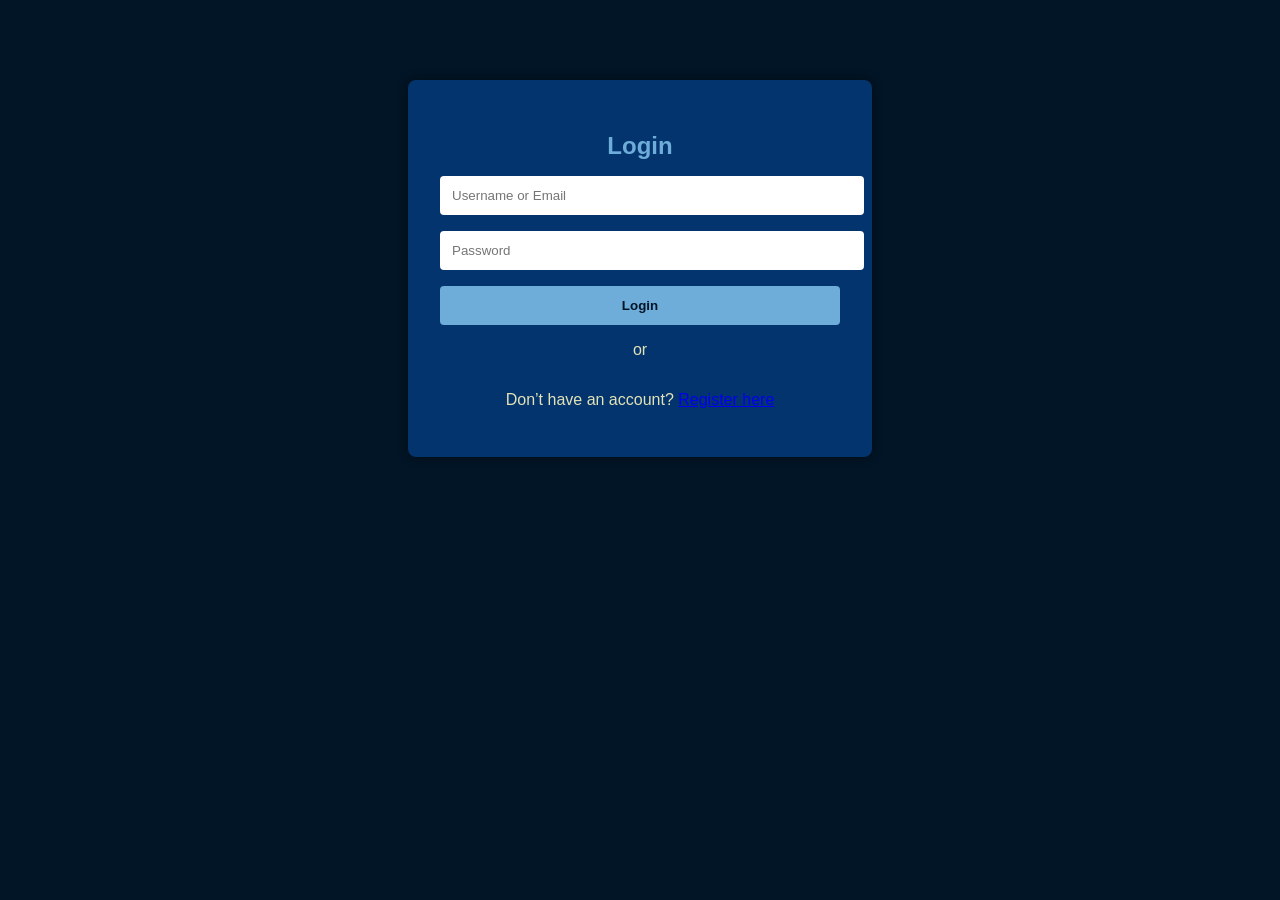
<file: frontend/dashboard.html>
<!DOCTYPE html>
<html lang="en">
<head>
  <meta charset="UTF-8" />
  <meta name="viewport" content="width=device-width, initial-scale=1.0"/>
  <title>Dashboard - APTT</title>
  <link rel="stylesheet" href="css/styles.css" />
</head>
<body>
  <!-- Navbar -->
  <header class="navbar">
    <img src="assets/APTT_Logo.png" alt="APTT Logo" class="logo" onclick="window.location.href='dashboard.html'" />
    <button class="logout-btn" onclick="logout()">Logout</button>
  </header>

  <main class="dashboard">
    <h2>Welcome, <span id="user-name">Loading...</span></h2>

    <div class="card-container">
      <div class="card" id="progress-card" onclick="window.location.href='tracking.html'">
        <h3>Progress</h3>
        <p>View your past submissions, feedback and learning progress.</p>
      </div>

      <div class="card" id="create-card" style="display:none" onclick="window.location.href='create_exercise.html'">
        <h3>Create Exercise</h3>
        <p>Instructors can upload and manage exercises for students.</p>
      </div>
    </div>

    <section class="enrolled-courses">
      <h3>Your Enrolled Courses</h3>
      <ul id="course-list"></ul>
      <p id="no-courses" style="display:none">No courses yet. <a href="courses.html">+ Enroll in a course</a></p>
    </section>
  </main>

  <script>
    const usernameEl = document.getElementById("user-name");
    const createCard = document.getElementById("create-card");
    const courseList = document.getElementById("course-list");
    const noCoursesMsg = document.getElementById("no-courses");
    const token = localStorage.getItem("token");

    if (!token) {
      window.location.href = "login.html";
    }

    fetch("http://localhost:8000/api/users/me/", {
      headers: { Authorization: `Bearer ${token}` }
    })
    .then(res => res.json())
    .then(data => {
      usernameEl.textContent = data.username;
      if (data.is_staff || data.role === "instructor") {
        createCard.style.display = "block";
      }

      fetch("http://localhost:8000/api/courses/?enrolled=true", {
        headers: { Authorization: `Bearer ${token}` }
      })
      .then(res => res.json())
      .then(courses => {
        if (courses.length === 0) {
          noCoursesMsg.style.display = "block";
        } else {
          courses.forEach(course => {
            const li = document.createElement("li");
            const link = document.createElement("a");
            link.href = `course.html?id=${course.id}`;
            link.textContent = course.name;
            li.appendChild(link);
            courseList.appendChild(li);
          });
        }
      });
    })
    .catch(() => {
      localStorage.removeItem("token");
      window.location.href = "login.html";
    });

    function logout() {
      localStorage.removeItem("token");
      window.location.href = "login.html";
    }
  </script>
</body>
</html>
</file>
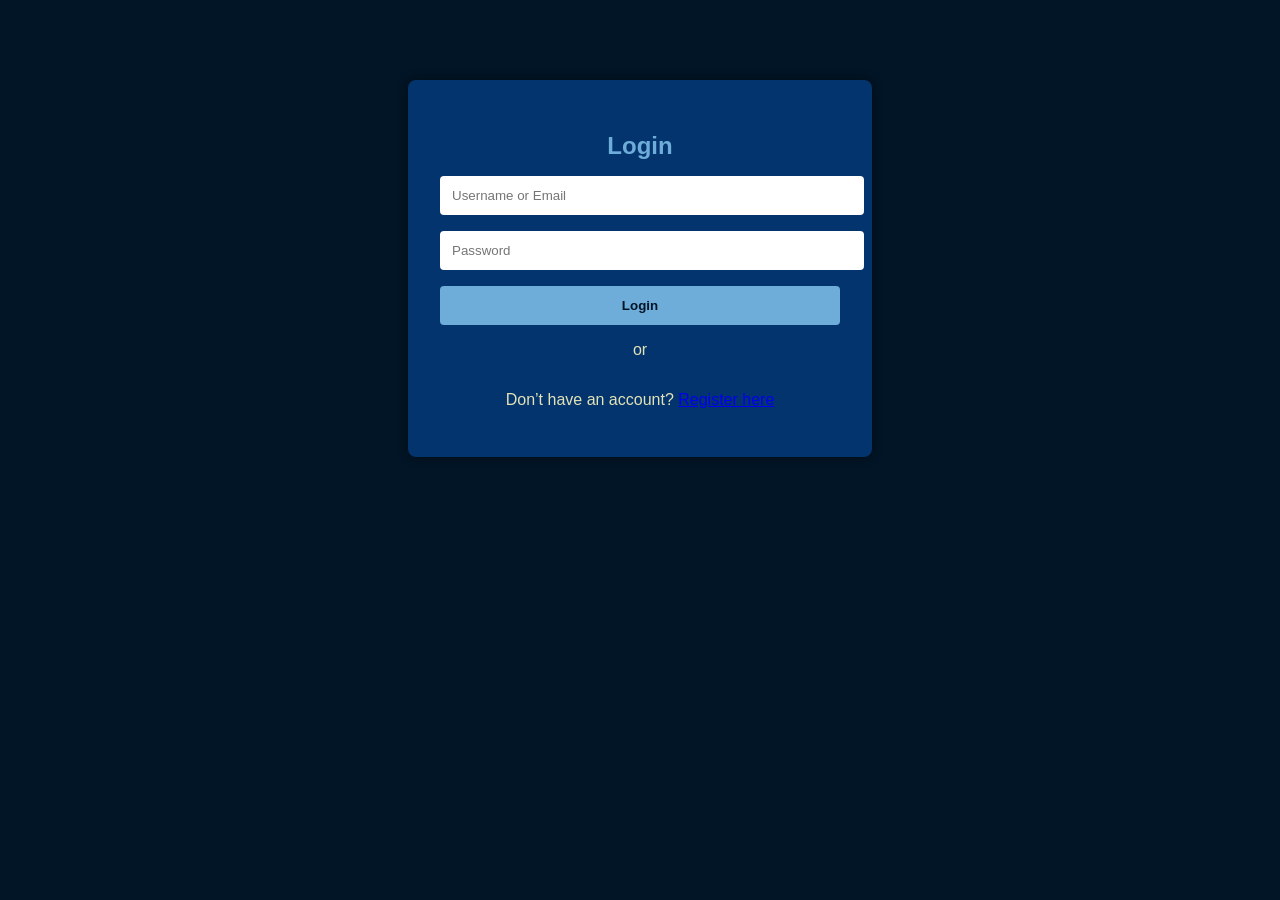
<file: frontend/exercise_manage.html>
<!DOCTYPE html>
<html lang="en">
<head>
  <meta charset="UTF-8" />
  <meta name="viewport" content="width=device-width, initial-scale=1.0"/>
  <title>Manage Exercise - APTT</title>
  <link rel="stylesheet" href="css/styles.css" />
  <style>
    .header-controls {
      display: flex;
      justify-content: space-between;
      align-items: center;
    }

    .edit-fields input, .edit-fields textarea {
      width: 100%;
      padding: 0.5rem;
      margin-bottom: 1rem;
      background-color: #1e293b;
      border: 1px solid #334155;
      color: #fff;
      border-radius: 4px;
    }

    .edit-btns {
      margin-top: 1rem;
      display: flex;
      gap: 1rem;
    }

    .insight {
      margin: 1rem 0;
      background: #1e293b;
      padding: 1rem;
      border-radius: 6px;
    }

    .insight h4 {
      cursor: pointer;
      color: #38bdf8;
      margin-bottom: 0.5rem;
    }

    .insight ul {
      list-style: none;
      margin: 0;
      padding-left: 1rem;
    }

    .insight li {
      margin-bottom: 0.3rem;
    }

    .danger {
      background-color: #dc2626;
      color: white;
      border: none;
      padding: 0.4rem 0.8rem;
      border-radius: 4px;
      cursor: pointer;
    }

    .submission-list li {
      background-color: #0f172a;
      border-left: 4px solid #38bdf8;
      padding: 0.5rem;
      margin-bottom: 0.3rem;
      border-radius: 5px;
      font-family: monospace;
    }

    .submission-list a {
      color: #93c5fd;
      text-decoration: none;
    }

    .submission-list a:hover {
      text-decoration: underline;
    }
  </style>
</head>
<body>
  <header class="navbar">
    <img src="assets/APTT_Logo.png" class="logo" onclick="window.location.href='dashboard.html'" />
    <button class="logout-btn" onclick="logout()">Logout</button>
  </header>

  <main class="container">
    <div class="header-controls">
      <h2 id="exercise-title">Exercise Details</h2>
      <div>
        <button onclick="enableEdit()">✏️ Edit</button>
        <button class="danger" onclick="confirmDelete()">🗑 Delete</button>
      </div>
    </div>

    <div class="edit-fields">
      <label>Title</label>
      <input id="title" disabled>
      <label>Description</label>
      <textarea id="description" rows="3" disabled></textarea>
      <label>Test Cases (JSON)</label>
      <textarea id="test-cases" rows="4" disabled></textarea>
      <label>Optimal Solution</label>
      <textarea id="optimal" rows="4" disabled></textarea>
      <label>Start Hint</label>
      <textarea id="start-hint" rows="3" disabled></textarea>

      <div class="edit-btns" id="edit-controls" style="display:none">
        <button onclick="saveChanges()">💾 Save</button>
        <button onclick="window.location.reload()">Cancel</button>
      </div>
    </div>

    <div class="insight">
      <h4 onclick="toggleList('subs')">📊 Submissions (<span id="sub-count">0</span>) | ✅ <span id="sub-pass">0</span> | ❌ <span id="sub-fail">0</span></h4>
      <ul id="subs" class="submission-list" style="display:none"></ul>
    </div>

    <div class="insight">
      <h4 onclick="toggleList('feedbacks')">💡 Feedback Requests (<span id="fb-count">0</span>)</h4>
      <ul id="feedbacks" style="display:none"></ul>
    </div>
  </main>

  <script>
    const token = localStorage.getItem("token");
    const exerciseId = new URLSearchParams(window.location.search).get("id");
    if (!token || !exerciseId) window.location.href = "dashboard.html";
    const headers = { "Authorization": `Bearer ${token}`, "Content-Type": "application/json" };

    function logout() {
      localStorage.removeItem("token");
      window.location.href = "login.html";
    }

    function toggleList(id) {
      const ul = document.getElementById(id);
      ul.style.display = ul.style.display === "none" ? "block" : "none";
    }

    function enableEdit() {
      ["title", "description", "test-cases", "optimal", "start-hint"].forEach(id => {
        document.getElementById(id).disabled = false;
      });
      document.getElementById("edit-controls").style.display = "flex";
    }

    function saveChanges() {
      fetch(`http://localhost:8000/api/exercises/${exerciseId}/`, {
        method: "PATCH",
        headers,
        body: JSON.stringify({
          title: document.getElementById("title").value,
          description: document.getElementById("description").value,
          test_cases: JSON.parse(document.getElementById("test-cases").value),
          optimal_solution: document.getElementById("optimal").value
        })
      }).then(() => window.location.reload());
    }

    function confirmDelete() {
      if (confirm("Are you sure you want to delete this exercise?")) {
        fetch(`http://localhost:8000/api/exercises/${exerciseId}/`, {
          method: "DELETE",
          headers
        }).then(() => window.location.href = "collection_manage.html");
      }
    }

    fetch(`http://localhost:8000/api/exercises/${exerciseId}/`, { headers })
      .then(res => res.json())
      .then(data => {
        document.getElementById("title").value = data.title;
        document.getElementById("description").value = data.description;
        document.getElementById("test-cases").value = JSON.stringify(data.test_cases, null, 2);
        document.getElementById("optimal").value = data.optimal_solution;

        fetch(`http://localhost:8000/api/feedback/?exercise=${exerciseId}&type=start_hint`, { headers })
          .then(r => r.json())
          .then(fb => {
            const hint = fb.length ? fb[0].content : "(No hint generated)";
            document.getElementById("start-hint").value = hint;
          });
      });

    fetch(`http://localhost:8000/api/submissions/?exercise=${exerciseId}`, { headers })
      .then(res => res.json())
      .then(subs => {
        document.getElementById("sub-count").textContent = subs.length;
        const ul = document.getElementById("subs");
        ul.innerHTML = "";
        let passCount = 0;
        let failCount = 0;

        subs.forEach(s => {
          if (s.score === 1.0) passCount++;
          else failCount++;

          const li = document.createElement("li");
          li.innerHTML = `
            <a href="submission.html?id=${s.id}">
              ${s.username} | ${s.score === 1.0 ? '✅ Passed' : '❌ Failed'} | ${new Date(s.timestamp).toLocaleString()}
            </a>`;
          ul.appendChild(li);
        });

        document.getElementById("sub-pass").textContent = passCount;
        document.getElementById("sub-fail").textContent = failCount;
      });

    fetch(`http://localhost:8000/api/feedback/?exercise=${exerciseId}`, { headers })
      .then(res => res.json())
      .then(fbs => {
        document.getElementById("fb-count").textContent = fbs.length;
        const ul = document.getElementById("feedbacks");
        ul.innerHTML = "";
        fbs.forEach(f => {
          const li = document.createElement("li");
          li.textContent = `${f.type} | ${new Date(f.generated_at).toLocaleString()}`;
          ul.appendChild(li);
        });
      });
  </script>
</body>
</html>
</file>
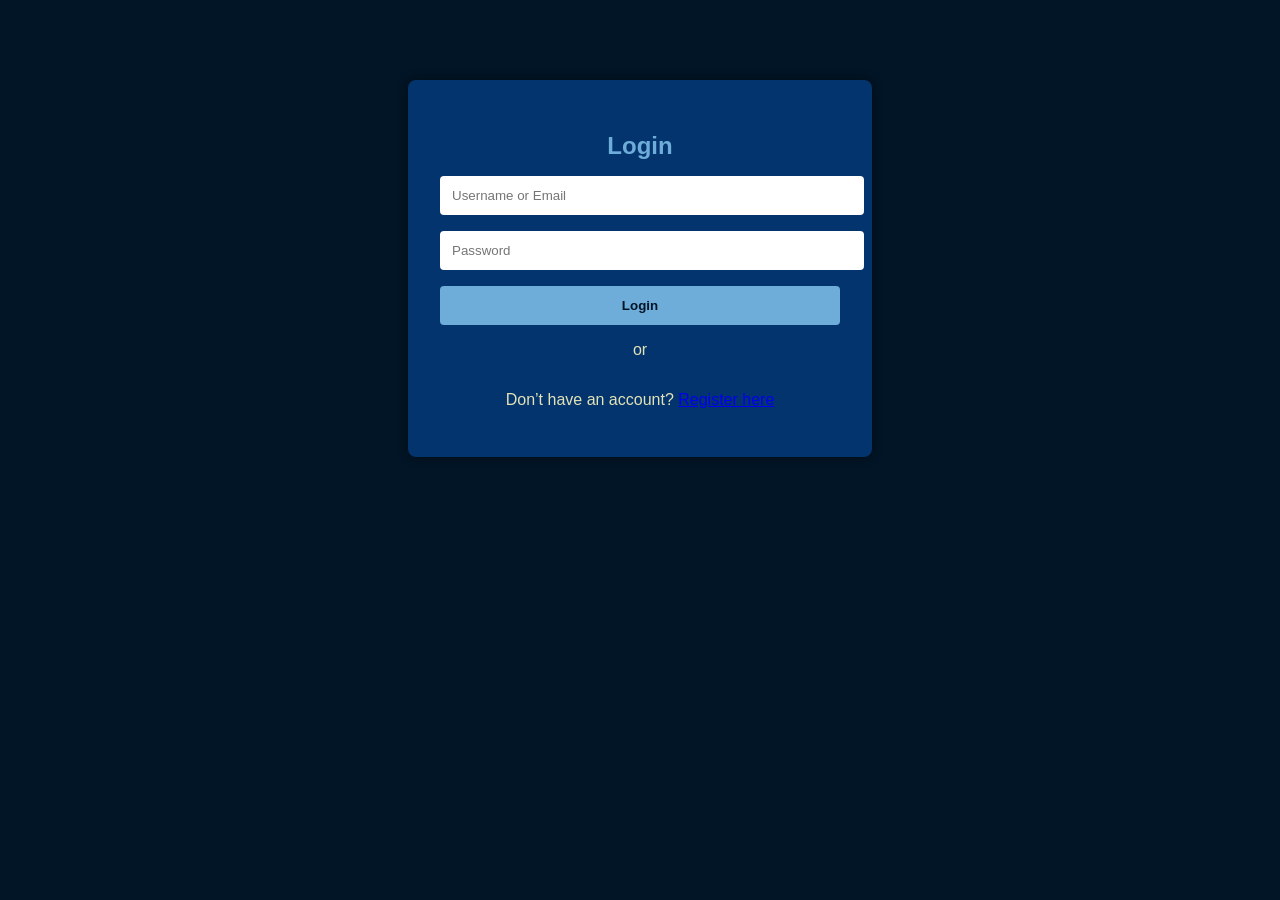
<file: frontend/login.html>
<!DOCTYPE html>
<html lang="en">
<head>
  <meta charset="UTF-8">
  <meta name="viewport" content="width=device-width, initial-scale=1.0">
  <title>Login - APTT</title>
  <link rel="stylesheet" href="css/styles.css" />
  <script src="https://accounts.google.com/gsi/client" async defer></script>
</head>
<body>
  <main class="auth-container">
    <h2>Login</h2>
    <form id="login-form">
      <input type="text" name="username" placeholder="Username or Email" required />
      <input type="password" name="password" placeholder="Password" required />
      <button type="submit" class="btn">Login</button>
    </form>

    <div class="divider">or</div>
    
    <!-- Google button container -->
    <div id="google-login" style="display: flex; justify-content: center; margin-top: 1rem;"></div>

    <p>Don’t have an account? <a href="register.html">Register here</a></p>
  </main>

  <script src="js/auth.js"></script>
</body>
</html>
</file>
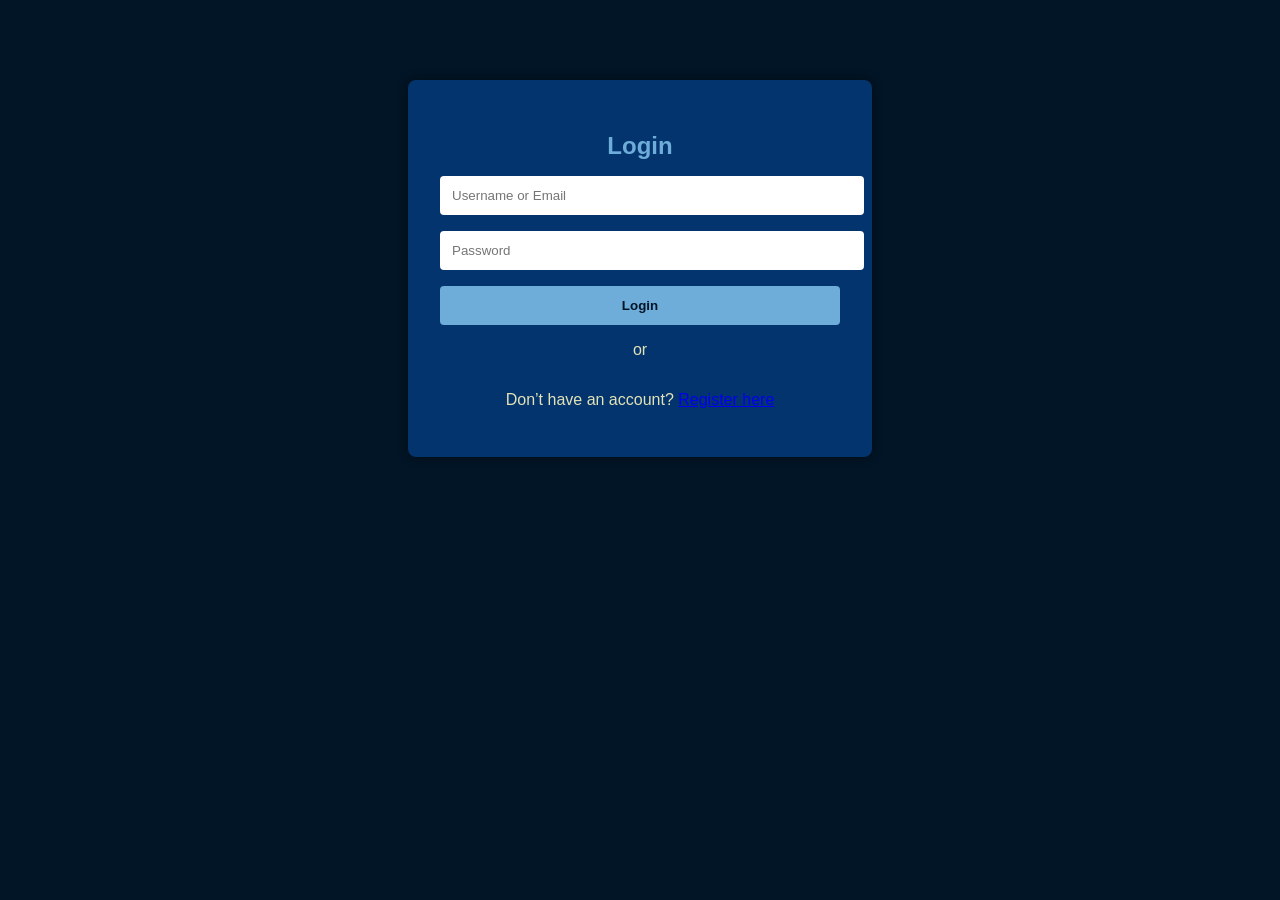
<file: frontend/manage_dashboard.html>
<!DOCTYPE html>
<html lang="en">
<head>
  <meta charset="UTF-8" />
  <meta name="viewport" content="width=device-width, initial-scale=1.0"/>
  <title>Instructor Management - APTT</title>
  <link rel="stylesheet" href="css/styles.css" />
  <style>
    .section { margin-top: 2rem; }
    .section h3 { color: #38bdf8; margin-bottom: 0.5rem; }
    .section-controls {
      display: flex; align-items: center; gap: 1rem; margin-bottom: 1rem;
    }
    .section-controls input {
      padding: 0.4rem 0.6rem;
      border-radius: 4px;
      border: none;
      background-color: #1e293b;
      color: #fff;
    }
    .section-controls button {
      background-color: #38bdf8;
      color: #0f172a;
      border: none;
      padding: 0.5rem 0.8rem;
      border-radius: 5px;
      font-weight: bold;
      cursor: pointer;
    }
    .card-list {
      display: flex;
      flex-wrap: wrap;
      gap: 1rem;
    }
    .card {
      background-color: #1e293b;
      padding: 1rem;
      border-radius: 8px;
      box-shadow: 0 2px 6px rgba(0,0,0,0.25);
      width: 260px;
      transition: transform 0.2s;
      cursor: pointer;
    }
    .card:hover { transform: scale(1.02); }
    .card a {
      color: #38bdf8;
      text-decoration: none;
      font-weight: bold;
    }

    .modal {
      position: fixed;
      top: 0; left: 0; right: 0; bottom: 0;
      background-color: rgba(0,0,0,0.7);
      display: flex;
      justify-content: center;
      align-items: center;
      z-index: 1000;
    }
    .modal-content {
      background-color: #1e293b;
      padding: 2rem;
      border-radius: 8px;
      max-width: 400px;
      width: 100%;
    }
    .modal-content input,
    .modal-content textarea,
    .modal-content select {
      width: 100%;
      margin-bottom: 1rem;
      padding: 0.5rem;
      background-color: #0f172a;
      border: 1px solid #334155;
      color: white;
      border-radius: 4px;
    }
    .modal-actions {
      display: flex;
      justify-content: flex-end;
      gap: 1rem;
    }
    .hidden { display: none; }
  </style>
</head>
<body>
  <header class="navbar">
    <img src="assets/APTT_Logo.png" alt="APTT Logo" class="logo" onclick="window.location.href='dashboard.html'" />
    <button class="logout-btn" onclick="logout()">Logout</button>
  </header>

  <main class="container">
    <h2>Instructor Management Panel</h2>

    <div class="section">
      <h3>Your Courses</h3>
      <div class="section-controls">
        <input type="text" id="search-courses" placeholder="Search courses..." oninput="filterCards('course-list', this.value)">
        <button onclick="showCourseModal()">+ Create Course</button>
      </div>
      <div id="course-list" class="card-list">Loading...</div>
    </div>

    <div class="section">
      <h3>Your Exercise Collections</h3>
      <div class="section-controls">
        <input type="text" id="search-collections" placeholder="Search collections..." oninput="filterCards('collection-list', this.value)">
        <button onclick="showCollectionModal()">+ Create Collection</button>
      </div>
      <div id="collection-list" class="card-list">Loading...</div>
    </div>

    <div class="section">
      <h3>Your Exercises</h3>
      <div class="section-controls">
        <input type="text" id="search-exercises" placeholder="Search exercises..." oninput="filterCards('exercise-list', this.value)">
        <button onclick="window.location.href='create_exercise.html'">+ Create Exercise</button>
      </div>
      <div id="exercise-list" class="card-list">Loading...</div>
    </div>
  </main>

  <!-- Course Modal -->
  <div class="modal hidden" id="course-modal">
    <div class="modal-content">
      <h3>Create New Course</h3>
      <input type="text" id="course-title" placeholder="Title" />
      <textarea id="course-description" placeholder="Description"></textarea>
      <label>Start Date</label>
      <input type="date" id="start-date" />
      <label>End Date (optional)</label>
      <input type="date" id="end-date" />
      <label>Public</label>
      <select id="course-public">
        <option value="true">Yes</option>
        <option value="false">No</option>
      </select>
      <div class="modal-actions">
        <button onclick="hideCourseModal()">Cancel</button>
        <button onclick="submitCourse()">Create</button>
      </div>
    </div>
  </div>

  <!-- Collection Modal -->
  <div id="collection-modal" class="modal hidden">
    <div class="modal-content">
      <h3>Create Collection</h3>
      <input type="text" id="collection-title" placeholder="Title" />
      <textarea id="collection-description" placeholder="Description"></textarea>

      <label for="exercise-filter">Add Exercises:</label>
      <input type="text" id="exercise-filter" placeholder="Filter exercises..." oninput="filterExerciseList()">

      <div id="exercise-options" style="max-height:150px; overflow-y:auto; border:1px solid #334155; padding:0.5rem; margin-bottom:1rem"></div>

      <div class="modal-actions">
        <button onclick="hideCollectionModal()">Cancel</button>
        <button onclick="submitCollection()">Create</button>
      </div>
    </div>
  </div>

  <script>
    const token = localStorage.getItem("token");
    if (!token) window.location.href = "login.html";

    let allExercises = [];

    function logout() {
      localStorage.removeItem("token");
      window.location.href = "login.html";
    }

    function fetchAndRender(endpoint, containerId, getLink) {
      fetch(endpoint, { headers: { Authorization: `Bearer ${token}` } })
        .then(res => res.json())
        .then(items => {
          const container = document.getElementById(containerId);
          container.innerHTML = "";
          if (!items.length) {
            container.innerHTML = "<p>No items found.</p>";
            return;
          }
          items.forEach(item => {
            const card = document.createElement("div");
            card.className = "card";
            card.dataset.name = (item.name || item.title).toLowerCase();
            card.innerHTML = `<a href="${getLink(item)}">${item.name || item.title}</a>`;
            container.appendChild(card);
          });
          if (containerId === "exercise-list") {
            allExercises = items;
            renderExerciseOptions(allExercises);
          }
        });
    }

    function filterCards(containerId, searchTerm) {
      const cards = document.getElementById(containerId).querySelectorAll(".card");
      const term = searchTerm.toLowerCase();
      cards.forEach(card => {
        card.style.display = card.dataset.name.includes(term) ? "block" : "none";
      });
    }

    function showCourseModal() {
      document.getElementById("course-modal").classList.remove("hidden");
    }

    function hideCourseModal() {
      document.getElementById("course-modal").classList.add("hidden");
    }

    function submitCourse() {
      const name = document.getElementById("course-title").value;
      const description = document.getElementById("course-description").value;
      const start_date = document.getElementById("start-date").value;
      const end_date = document.getElementById("end-date").value;
      const is_public = document.getElementById("course-public").value === "true";

      if (!name || !start_date) {
        alert("Title and start date are required.");
        return;
      }

      fetch("http://localhost:8000/api/courses/", {
        method: "POST",
        headers: {
          Authorization: `Bearer ${token}`,
          "Content-Type": "application/json"
        },
        body: JSON.stringify({ name, description, start_date, end_date: end_date || null, public: is_public })
      })
      .then(res => res.json())
      .then(() => {
        hideCourseModal();
        fetchAndRender("http://localhost:8000/api/courses/", "course-list", c => `course_manage.html?id=${c.id}`);
      });
    }

    function showCollectionModal() {
      document.getElementById("collection-modal").classList.remove("hidden");
    }

    function hideCollectionModal() {
      document.getElementById("collection-modal").classList.add("hidden");
    }

    function renderExerciseOptions(exercises) {
      const container = document.getElementById("exercise-options");
      if (!container) return;
      container.innerHTML = "";
      exercises.forEach(ex => {
        const label = document.createElement("label");
        label.style.display = "block";
        label.innerHTML = `<input type="checkbox" value="${ex.id}" /> ${ex.title}`;
        container.appendChild(label);
      });
    }

    function filterExerciseList() {
      const term = document.getElementById("exercise-filter").value.toLowerCase();
      const filtered = allExercises.filter(ex => ex.title.toLowerCase().includes(term));
      renderExerciseOptions(filtered);
    }

    function submitCollection() {
      const title = document.getElementById("collection-title").value;
      const description = document.getElementById("collection-description").value;
      const selected = Array.from(document.querySelectorAll("#exercise-options input:checked")).map(cb => parseInt(cb.value));

      if (!title) {
        alert("Collection title is required.");
        return;
      }

      fetch("http://localhost:8000/api/collections/", {
        method: "POST",
        headers: {
          Authorization: `Bearer ${token}`,
          "Content-Type": "application/json"
        },
        body: JSON.stringify({ title, description, exercises: selected })
      })
      .then(res => res.json())
      .then(() => {
        hideCollectionModal();
        fetchAndRender("http://localhost:8000/api/collections/", "collection-list", c => `collection_manage.html?id=${c.id}`);
      });
    }

    fetchAndRender("http://localhost:8000/api/courses/", "course-list", c => `course_manage.html?id=${c.id}`);
    fetchAndRender("http://localhost:8000/api/collections/", "collection-list", c => `collection_manage.html?id=${c.id}`);
    fetchAndRender("http://localhost:8000/api/exercises/", "exercise-list", e => `exercise_manage.html?id=${e.id}`);
  </script>
</body>
</html>
</file>
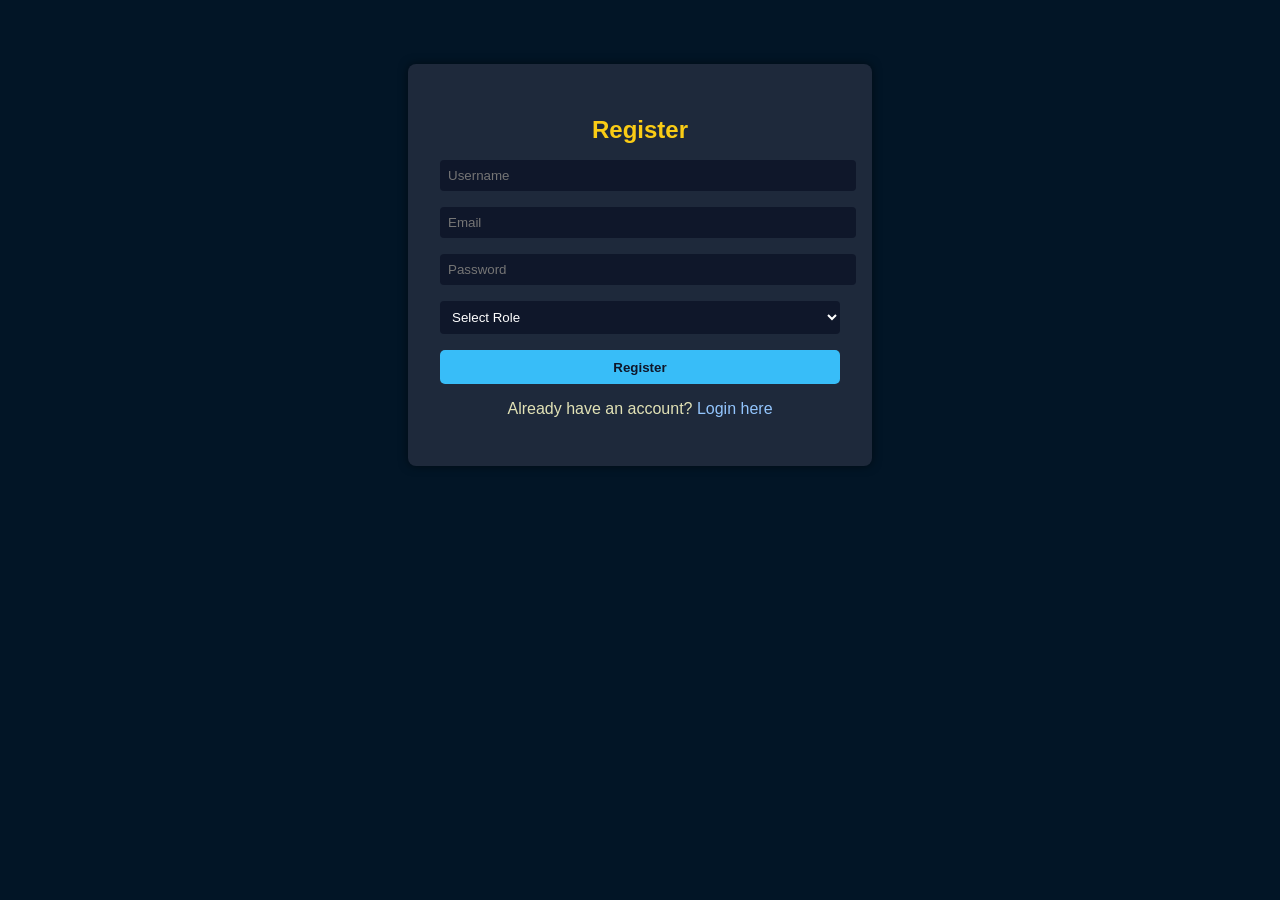
<file: frontend/register.html>
<!DOCTYPE html>
<html lang="en">
<head>
  <meta charset="UTF-8">
  <meta name="viewport" content="width=device-width, initial-scale=1.0">
  <title>Register - APTT</title>
  <link rel="stylesheet" href="css/styles.css" />
  <style>
    .auth-container {
      max-width: 400px;
      margin: 4rem auto;
      padding: 2rem;
      background-color: #1e293b;
      border-radius: 8px;
    }
    .auth-container h2 {
      color: #facc15;
      margin-bottom: 1rem;
    }
    .auth-container input, .auth-container select {
      width: 100%;
      margin-bottom: 1rem;
      padding: 0.5rem;
      border-radius: 4px;
      border: none;
      background-color: #0f172a;
      color: #fff;
    }
    .btn {
      width: 100%;
      padding: 0.6rem;
      background-color: #38bdf8;
      color: #0f172a;
      font-weight: bold;
      border: none;
      border-radius: 5px;
      cursor: pointer;
    }
    .auth-container p {
      margin-top: 1rem;
      text-align: center;
    }
    .auth-container a {
      color: #93c5fd;
      text-decoration: none;
    }
  </style>
</head>
<body>
  <main class="auth-container">
    <h2>Register</h2>
    <form id="register-form">
      <input type="text" name="username" placeholder="Username" required />
      <input type="email" name="email" placeholder="Email" required />
      <input type="password" name="password" placeholder="Password" required />
      
      <select name="role" required>
        <option value="">Select Role</option>
        <option value="student">Student</option>
        <option value="instructor">Instructor</option>
      </select>

      <button type="submit" class="btn">Register</button>
    </form>
    <p>Already have an account? <a href="login.html">Login here</a></p>
  </main>
  <script src="js/auth.js"></script>
</body>
</html>
</file>
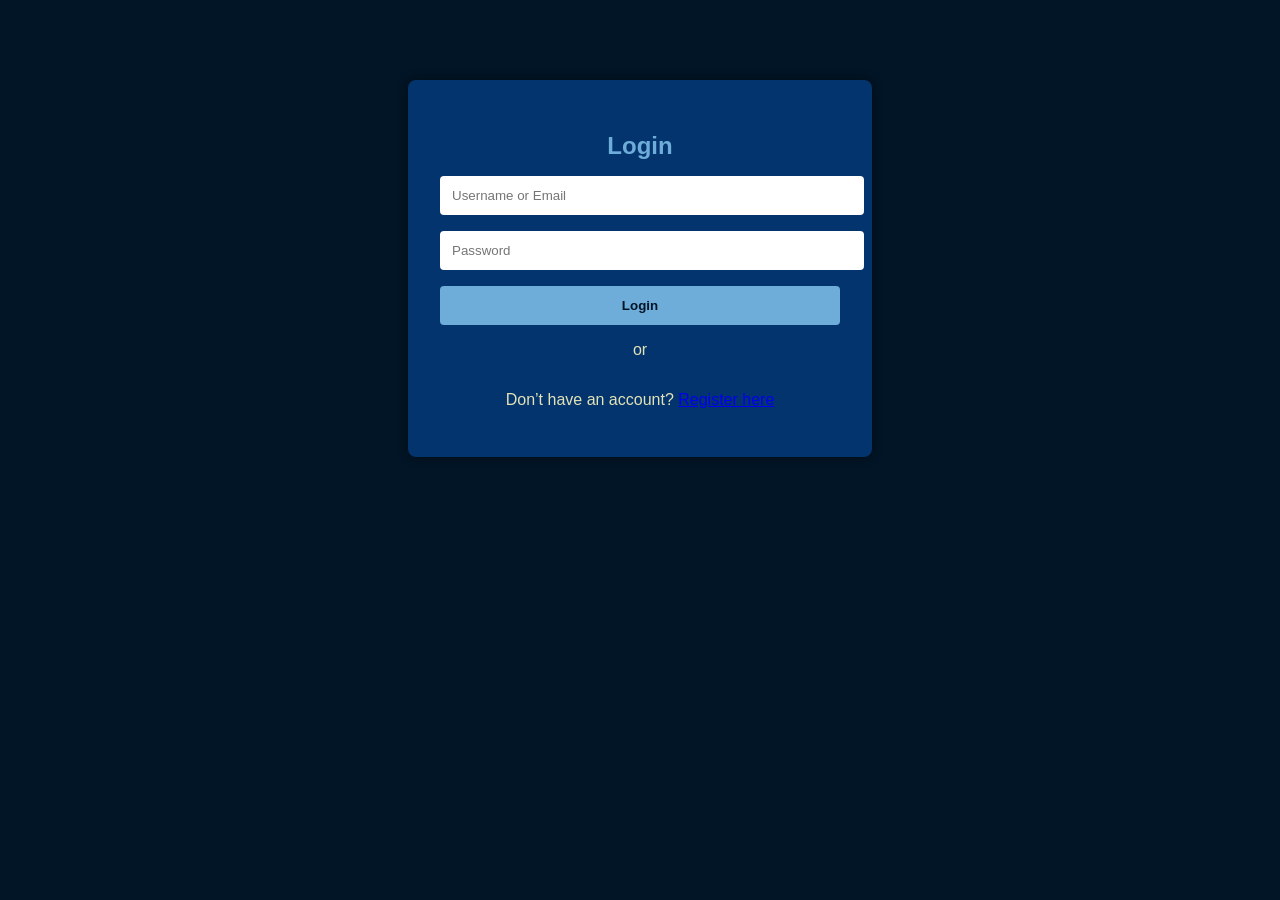
<file: frontend/submission.html>
<!DOCTYPE html>
<html lang="en">
<head>
  <meta charset="UTF-8" />
  <meta name="viewport" content="width=device-width, initial-scale=1.0"/>
  <title>Submission Details - APTT</title>
  <link rel="stylesheet" href="css/styles.css" />
  <style>
    .info-box {
      background-color: #1e293b;
      padding: 1.5rem;
      border-radius: 8px;
      margin-bottom: 1.5rem;
    }

    .info-box h3 {
      color: #38bdf8;
      margin-bottom: 0.5rem;
    }

    pre {
      background-color: #0f172a;
      padding: 1rem;
      border-radius: 6px;
      overflow-x: auto;
      color: #f1f5f9;
    }

    .feedback-entry {
      background-color: #334155;
      padding: 1rem;
      margin-bottom: 1rem;
      border-radius: 6px;
      cursor: pointer;
    }

    .feedback-entry:hover {
      background-color: #475569;
    }

    .feedback-content {
      display: none;
      margin-top: 0.5rem;
      background-color: #1e293b;
      padding: 0.75rem;
      border-radius: 6px;
    }
  </style>
</head>
<body>
  <header class="navbar">
    <img src="assets/APTT_Logo.png" class="logo" onclick="window.location.href='dashboard.html'" />
    <button class="logout-btn" onclick="logout()">Logout</button>
  </header>

  <main class="container">
    <div class="info-box">
      <h3 id="exercise-title">Exercise</h3>
      <p><strong>User:</strong> <span id="username"></span></p>
      <p><strong>Attempt:</strong> <span id="attempt"></span></p>
      <p><strong>Score:</strong> <span id="score"></span></p>
      <p><strong>Timestamp:</strong> <span id="timestamp"></span></p>
    </div>

    <div class="info-box">
      <h3>Submitted Code</h3>
      <pre id="code-content"></pre>
    </div>

    <div class="info-box">
      <h3>Feedback</h3>
      <div id="feedback-list"></div>
    </div>
  </main>

  <script>
    const token = localStorage.getItem("token");
    if (!token) window.location.href = "login.html";

    const submissionId = new URLSearchParams(window.location.search).get("id");
    const headers = {
      Authorization: `Bearer ${token}`,
      "Content-Type": "application/json"
    };

    function logout() {
      localStorage.removeItem("token");
      window.location.href = "login.html";
    }

    function toggleContent(id) {
      const el = document.getElementById(id);
      el.style.display = el.style.display === "none" ? "block" : "none";
    }

    fetch(`http://localhost:8000/api/submissions/${submissionId}/`, { headers })
      .then(res => res.json())
      .then(data => {
        document.getElementById("exercise-title").textContent = data.exercise_title || "(Untitled)";
        document.getElementById("username").textContent = data.username || "(Unknown)";
        document.getElementById("attempt").textContent = data.attempt_number;
        document.getElementById("score").textContent = data.score;
        document.getElementById("timestamp").textContent = new Date(data.timestamp).toLocaleString();
        document.getElementById("code-content").textContent = data.code;
      });

    fetch(`http://localhost:8000/api/feedback/?submission=${submissionId}`, { headers })
      .then(res => res.json())
      .then(feedbacks => {
        const list = document.getElementById("feedback-list");
        if (feedbacks.length === 0) {
          list.innerHTML = "<p>No feedback available for this submission.</p>";
        } else {
          feedbacks.forEach((fb, i) => {
            const entry = document.createElement("div");
            entry.className = "feedback-entry";
            entry.innerHTML = `
              <strong>Type:</strong> ${fb.type} | 
              <strong>Date:</strong> ${new Date(fb.generated_at).toLocaleString()}
              <div class="feedback-content" id="fb-${i}">${fb.content}</div>
            `;
            entry.addEventListener("click", () => toggleContent(`fb-${i}`));
            list.appendChild(entry);
          });
        }
      });
  </script>
</body>
</html>
</file>
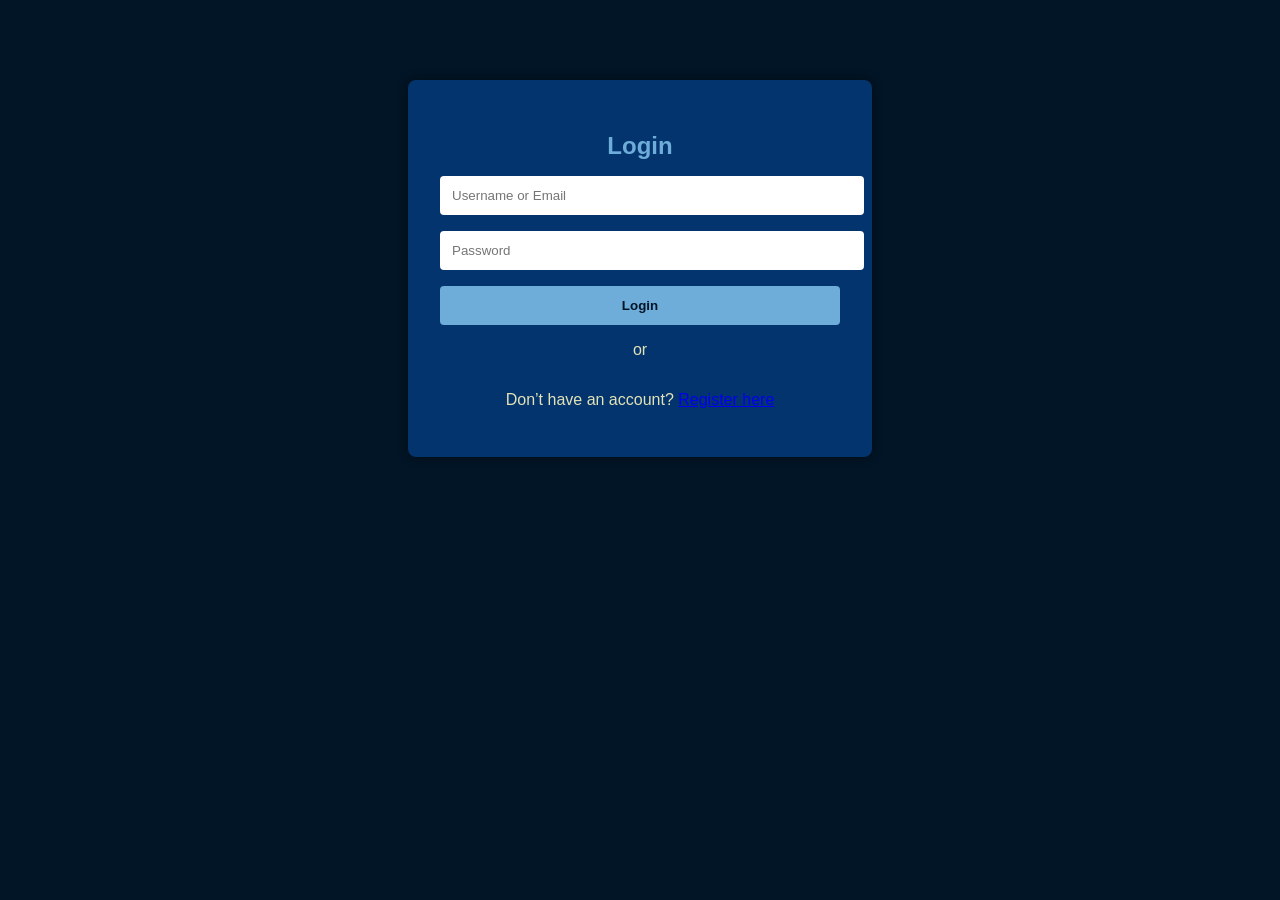
<file: frontend/tracking.html>
<!DOCTYPE html>
<html lang="en">
<head>
  <meta charset="UTF-8" />
  <meta name="viewport" content="width=device-width, initial-scale=1.0" />
  <title>Tracking - APTT</title>
  <link rel="stylesheet" href="css/styles.css" />
  <style>
    .tracking-table {
      width: 100%;
      border-collapse: collapse;
      background-color: #1e293b;
      margin-top: 2rem;
      border-radius: 8px;
      overflow: hidden;
    }
    .tracking-table th,
    .tracking-table td {
      padding: 1rem;
      border-bottom: 1px solid #334155;
      text-align: left;
    }
    .tracking-table th {
      background-color: #0f172a;
      color: #38bdf8;
    }
    .tracking-table tr:hover {
      background-color: #334155;
    }
    .status-pass {
      color: #22c55e;
      font-weight: bold;
    }
    .status-fail {
      color: #ef4444;
      font-weight: bold;
    }
    .submission-list {
      display: none;
      background-color: #0f172a;
      padding: 1rem;
      border-bottom: 1px solid #334155;
    }
    .submission-list ul {
      list-style: none;
      padding: 0;
      margin: 0.5rem 0 0 0;
    }
    .submission-list li {
      margin-bottom: 0.3rem;
    }
    .submission-list a {
      color: #93c5fd;
      text-decoration: none;
    }
    .submission-list a:hover {
      text-decoration: underline;
    }
  </style>
</head>
<body>
  <header class="navbar">
    <img src="assets/APTT_Logo.png" alt="APTT Logo" class="logo" onclick="window.location.href='dashboard.html'" />
    <button class="logout-btn" onclick="logout()">Logout</button>
  </header>

  <main class="container">
    <h2>Your Submission History</h2>
    <table class="tracking-table">
      <thead>
        <tr>
          <th>Exercise</th>
          <th>Status</th>
          <th>Attempts</th>
          <th>Last Submission</th>
        </tr>
      </thead>
      <tbody id="tracking-body">
        <tr><td colspan="4">Loading...</td></tr>
      </tbody>
    </table>
  </main>

  <script>
    const token = localStorage.getItem("token");
    if (!token) window.location.href = "login.html";

    function logout() {
      localStorage.removeItem("token");
      window.location.href = "login.html";
    }

    fetch("http://localhost:8000/api/tracking/history/", {
      headers: { Authorization: `Bearer ${token}` }
    })
    .then(res => res.json())
    .then(data => {
      const tbody = document.getElementById("tracking-body");
      tbody.innerHTML = "";

      if (!data.length) {
        tbody.innerHTML = '<tr><td colspan="4">No submissions found.</td></tr>';
        return;
      }

      // Agrupar por ejercicio
      const grouped = {};
      data.forEach(s => {
          const eid = s.exercise_id;
          if (!grouped[eid]) grouped[eid] = [];
          grouped[eid].push(s);
        });

      Object.values(grouped).forEach(submissions => {
        // Ordenar por fecha (más reciente primero)
        submissions.sort((a, b) => new Date(b.timestamp) - new Date(a.timestamp));
        const latest = submissions[0];

        const tr = document.createElement("tr");
        tr.style.cursor = "pointer";
        tr.onclick = () => {
          const list = document.getElementById(`subs-${latest.exercise_id}`);
          list.style.display = list.style.display === "none" ? "block" : "none";
        };

        tr.innerHTML = `
          <td><a href="exercise.html?id=${latest.exercise_id}" onclick="event.stopPropagation()">${latest.exercise_title}</a></td>
          <td class="${latest.passed ? 'status-pass' : 'status-fail'}">${latest.passed ? 'Passed' : 'Failed'}</td>
          <td>${submissions.length}</td>
          <td>${new Date(latest.timestamp).toLocaleString()}</td>
        `;
        tbody.appendChild(tr);

        // Lista de todas las submissions del ejercicio
        const detailRow = document.createElement("tr");
        const detailCell = document.createElement("td");
        detailCell.colSpan = 4;
        const listDiv = document.createElement("div");
        listDiv.className = "submission-list";
        listDiv.id = `subs-${latest.exercise_id}`;

        const ul = document.createElement("ul");
        submissions.forEach(sub => {
          const li = document.createElement("li");
          li.innerHTML = `
            <a href="submission.html?id=${sub.submission_id}">
              ${sub.passed ? "✅" : "❌"} ${new Date(sub.timestamp).toLocaleString()}
            </a>
          `;
          ul.appendChild(li);
        });

        listDiv.appendChild(ul);
        detailCell.appendChild(listDiv);
        detailRow.appendChild(detailCell);
        tbody.appendChild(detailRow);
      });
    });
  </script>
</body>
</html>
</file>
<file: frontend/css/styles.css>
body {
  margin: 0;
  font-family: 'Segoe UI', Tahoma, Geneva, Verdana, sans-serif;
  background-color: #021526;
  color: #E2E2B6;
}

.navbar {
  width: 100%;
  background-color: #03346E;
  display: flex;
  justify-content: space-between;
  align-items: center;
  padding: 0.75rem 2rem;
  box-sizing: border-box;
}

.navbar .logo {
  height: 40px;
  cursor: pointer;
}

.logout-btn {
  background-color: #6EACDA;
  color: #021526;
  font-weight: bold;
  border: none;
  padding: 0.5rem 1rem;
  border-radius: 5px;
  cursor: pointer;
}

.container {
  max-width: 1200px;
  margin: 2rem auto;
  padding: 0 1rem;
}

.nav-links .btn {
  margin-left: 1rem;
  text-decoration: none;
  background-color: #6EACDA;
  padding: 0.5rem 1rem;
  color: #021526;
  border-radius: 4px;
  font-weight: bold;
}

.btn-secondary {
  background-color: #E2E2B6;
  color: #021526;
}

.hero {
  text-align: center;
  margin: 4rem 1rem;
  padding: 2rem;
}

.hero h1 {
  font-size: 2.5rem;
  color: #6EACDA;
}

.hero p {
  font-size: 1.1rem;
  max-width: 600px;
  margin: 1rem auto;
}

.footer {
  text-align: center;
  padding: 1rem;
  font-size: 0.9rem;
  background-color: #03346E;
}

.auth-container {
  max-width: 400px;
  margin: 5rem auto;
  padding: 2rem;
  background: #03346E;
  border-radius: 8px;
  box-shadow: 0 0 10px rgba(0,0,0,0.5);
  text-align: center;
}

.auth-container h2 {
  color: #6EACDA;
  margin-bottom: 1rem;
}

.auth-container input {
  display: block;
  width: 100%;
  margin-bottom: 1rem;
  padding: 0.75rem;
  border: none;
  border-radius: 4px;
}

.btn {
  width: 100%;
  background: #6EACDA;
  color: #021526;
  padding: 0.75rem;
  border: none;
  border-radius: 4px;
  font-weight: bold;
  cursor: pointer;
}

.btn-google {
  background: #ea4335;
  color: white;
  margin-top: 1rem;
}

.divider {
  margin: 1rem 0;
  color: #E2E2B6;
}

.dashboard {
  max-width: 900px;
  margin: 2rem auto;
  text-align: center;
}

.card-container {
  display: flex;
  flex-wrap: wrap;
  gap: 1rem;
  justify-content: center;
  margin-top: 2rem;
}

.card {
  background-color: #03346E;
  padding: 1.5rem;
  border-radius: 8px;
  width: 260px;
  box-shadow: 0 2px 8px rgba(0,0,0,0.3);
  transition: transform 0.2s;
  cursor: pointer;
}

.card:hover {
  transform: scale(1.03);
}

.card h3 {
  color: #6EACDA;
  margin-bottom: 0.5rem;
}

.card p {
  font-size: 0.9rem;
  color: #E2E2B6;
}

.error-box {
  margin-top: 1rem;
  color: #ef4444;
  font-size: 0.9rem;
}

.enrolled-courses {
  max-width: 600px;
  margin: 2rem auto;
  background: #03346E;
  padding: 1.5rem;
  border-radius: 8px;
}

.enrolled-courses h3 {
  color: #6EACDA;
  margin-bottom: 1rem;
}

.enrolled-courses ul {
  list-style: none;
  padding: 0;
}

.enrolled-courses li {
  margin-bottom: 0.5rem;
}

.enrolled-courses a {
  color: #6EACDA;
  text-decoration: none;
}

.enrolled-courses a:hover {
  text-decoration: underline;
}
</file>
